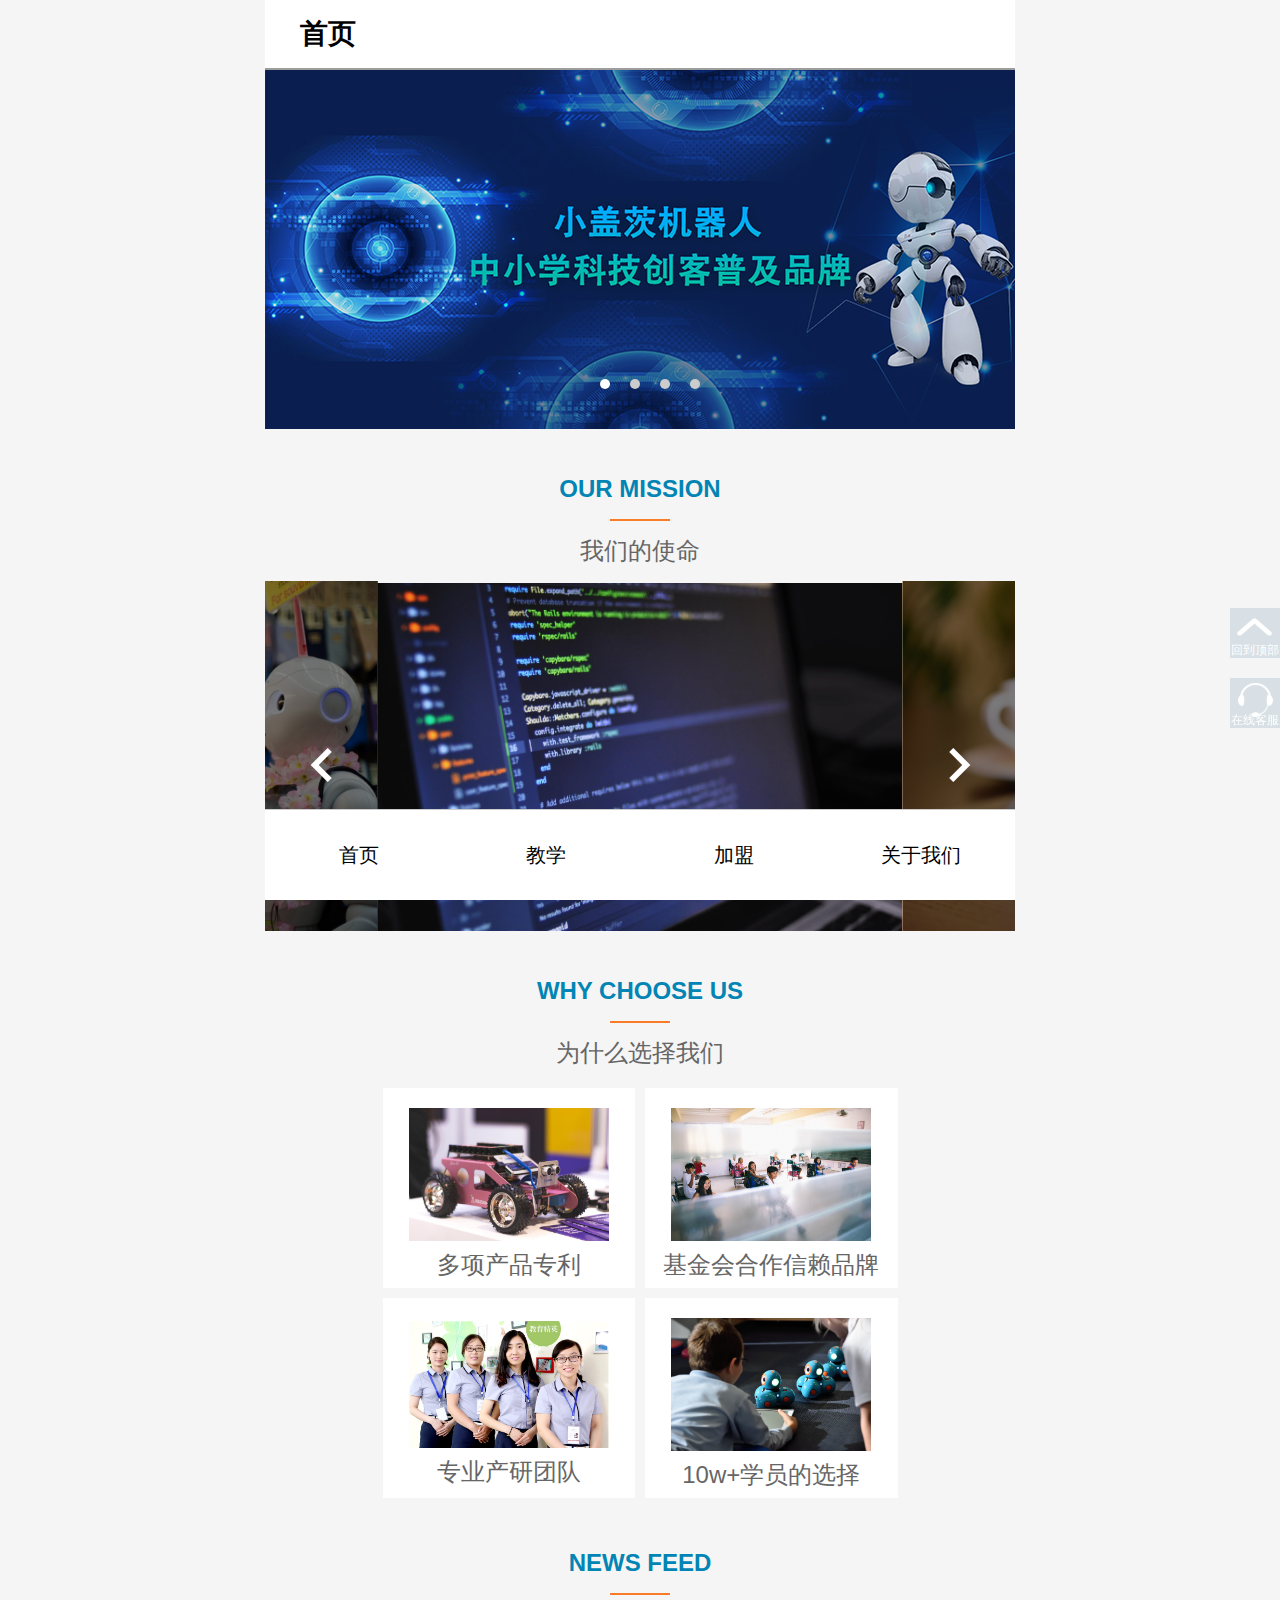
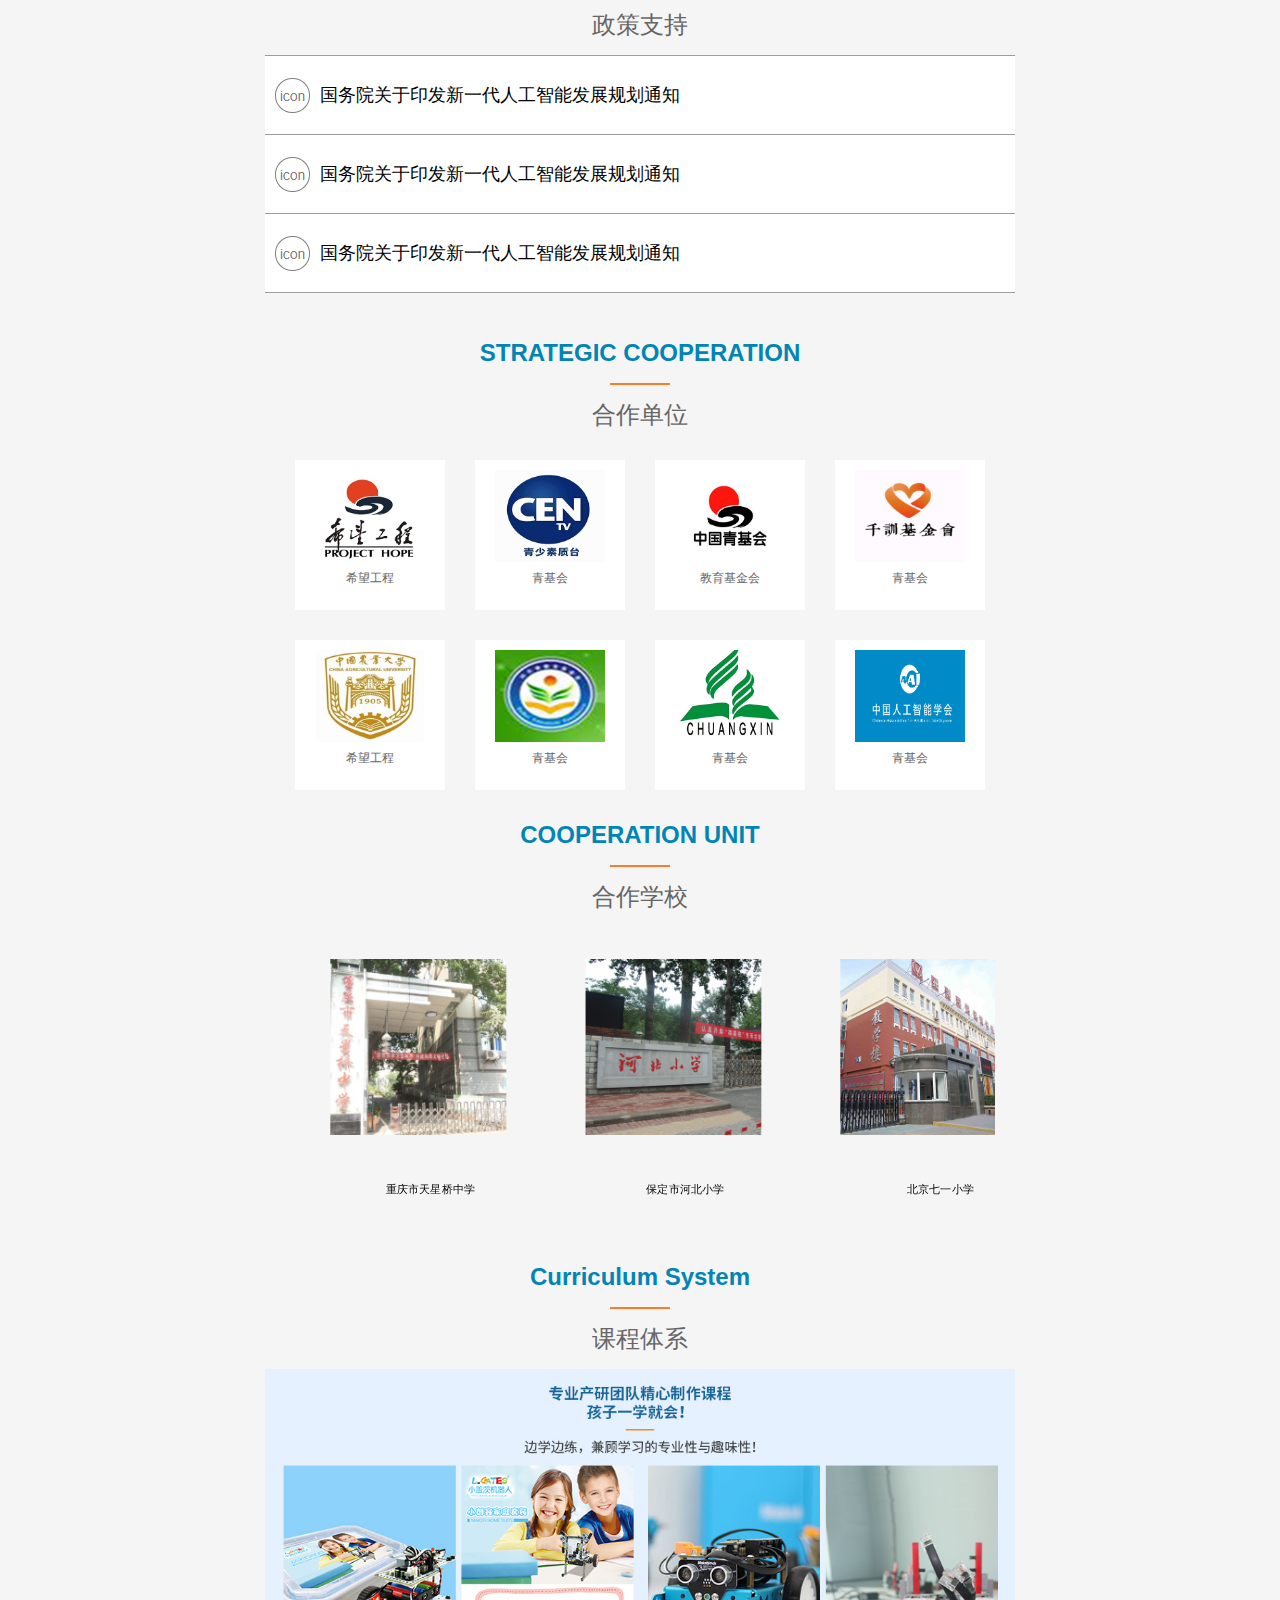
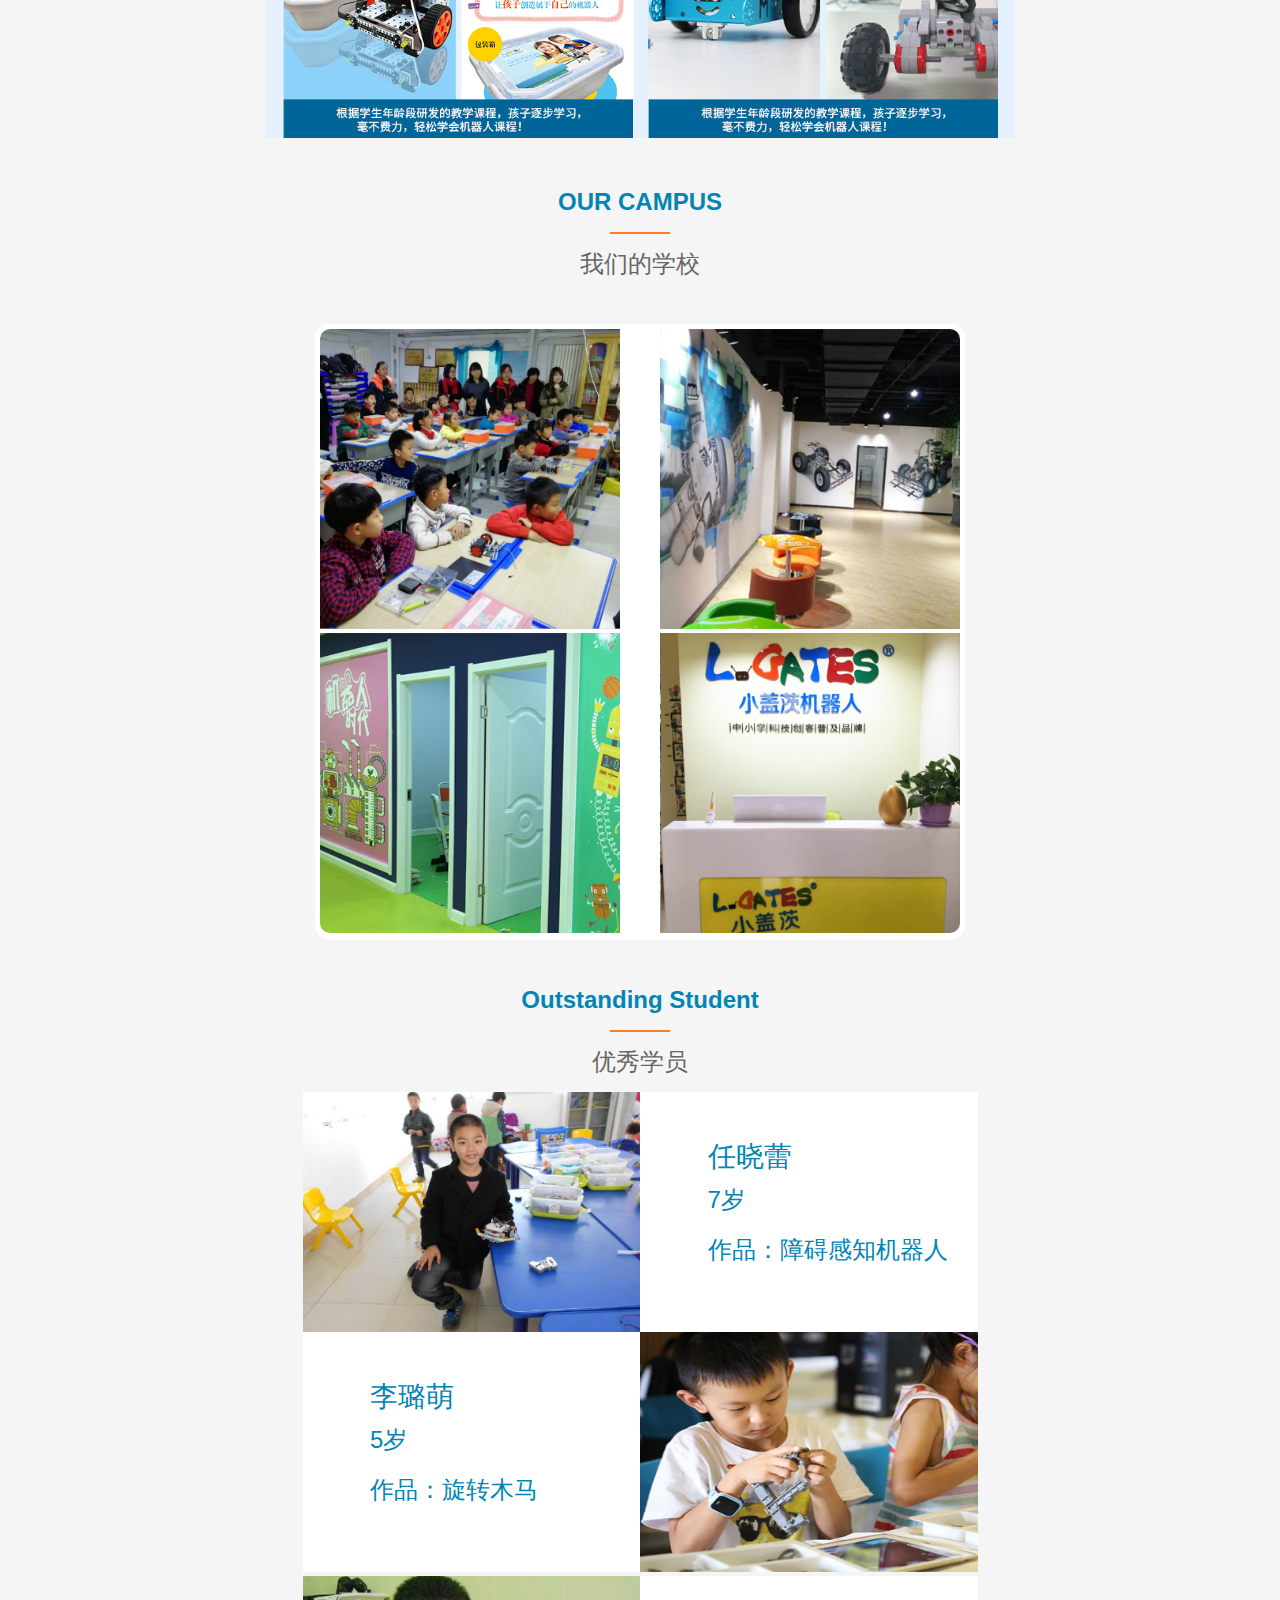
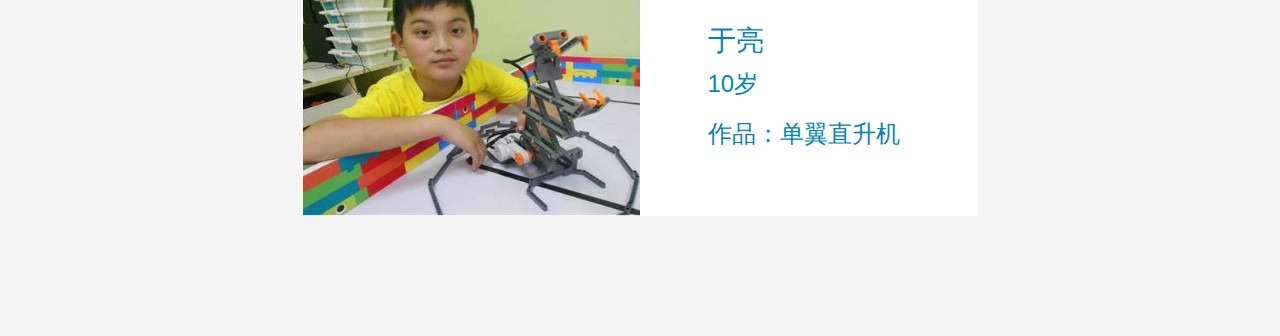
<file: xiaogaici/index.html>
<!DOCTYPE html>
<html lang="en">

<head>
  <meta charset="UTF-8">
  <meta name="viewport" content="width=device-width, initial-scale=1.0">
  <meta http-equiv="X-UA-Compatible" content="ie=edge">
  <meta name="viewport" content="width=device-width,initial-scale=1,minimum-scale=1,maximum-scale=1,user-scalable=no" />
  <title>小盖茨-首页</title>
  <link rel="stylesheet" href="./css/normalize.css">
  <link rel="stylesheet" href="./css/index.css">
  <link rel="stylesheet" href="./swiper/css/swiper.min.css">
  <link rel="stylesheet" href="./css/lun.css">
  <link href="https://fonts.googleapis.com/icon?family=Material+Icons" rel="stylesheet">
  <link rel="stylesheet" type="text/css" href="./dist/partialviewslider.css">
  <script src="./js/flexible.js"></script>
  <script src="./jquery.min.js"></script>



</head>

<body>
  <div class="tab">
    <div class="tab_con">
      <!-- 首页 -->
      <div class="item" style="display: block;">
        <header>
          <div class="search"><b>首页</b></div>
        </header>

        <div class="banner">
          <div id='inner'>
            <ul>
              <li>
                <img src="./imgs/shouye/00 banner图/banner1.jpg" alt="">
              </li>
              <li>
                <img src="./imgs/shouye/00 banner图/banner2.jpg" alt="">
              </li>
              <li>
                <img src="./imgs/shouye/00 banner图/banner1.jpg" alt="">
              </li>
              <li>
                <img src="./imgs/shouye/00 banner图/banner2.jpg" alt="">
              </li>
            </ul>
            <div class="list">
              <i class="current"></i>
              <i></i>
              <i></i>
              <i></i>
            </div>
            <div class="arrow">
              <span class="arrow-left"></span>
              <span class="arrow-right"></span>
            </div>
          </div>
        </div>
        <script src="./js/lun.js"></script>

        <div class="title tttt">
          <h2>OUR MISSION</h2>
          <div class="line"></div>
          <p>我们的使命</p>
        </div>

      </div>

      <div class="banner11">
        <div class="container">
          <ul id="partial-view">
            <li>
              <img src="./imgs/shouye/01我们的使命/人工智能教育.jpeg" />
            </li>
            <li>
              <img src="./imgs/shouye/01我们的使命/科技创客.jpeg" />
            </li>
            <li>
              <img src="./imgs/shouye/01我们的使命/让中国的孩子都有属于自己创造的机器人.jpg" />
            </li>
          </ul>

        </div>
        <script src="./js/jquery-1.11.0.min.js" type="text/javascript"></script>
        <script src="./dist/partialviewslider.min.js"></script>

        <script>
          $(document).ready(function () {
            var partialView = $('#partial-view').partialViewSlider();

            $('#prev').on('click', function () {
              partialView.prev();
            });
            $('#next').on('click', function () {
              partialView.next();
            });
            $('#play').on('click', function () {
              partialView.play();
            });
            $('#pause').on('click', function () {
              partialView.pause();
            });
          });
        </script>
      </div>

      <div class="title tttt">
        <h2>WHY CHOOSE US</h2>
        <div class="line"></div>
        <p>为什么选择我们</p>
      </div>

      <nav>
        <a href="./xiangqing.html">
          <img src="./imgs/shouye/02为什么选择我们/01专利产品.jpg" alt="">
          <span>多项产品专利</span>
        </a>
        <a href="#">
          <img src="./imgs/shouye/02为什么选择我们/03等级考试.jpg" alt="">
          <span>基金会合作信赖品牌</span>
        </a>
        <a href="#">
          <img src="./imgs/shouye/02为什么选择我们/04师资.jpg" alt="">
          <span>专业产研团队</span>
        </a>
        <a href="#">
          <img src="./imgs/shouye/02为什么选择我们/05学员.jpg" alt="">
          <span>10w+学员的选择</span>
        </a>
      </nav>

      <div class="title tttt">
        <h2>NEWS FEED</h2>
        <div class="line"></div>
        <p>政策支持</p>
      </div>

      <div class="lis">
        <div class="search tt">国务院关于印发新一代人工智能发展规划通知</div>
        <div class="search">国务院关于印发新一代人工智能发展规划通知</div>
        <div class="search">国务院关于印发新一代人工智能发展规划通知</div>
      </div>

      <div class="title tttt">
        <h2>STRATEGIC COOPERATION</h2>
        <div class="line"></div>
        <p>合作单位</p>
      </div>

      <div class="nav1">
        <a href="#">
          <img src="./imgs/shouye/03战略合作伙伴/希望工程.jpg" alt="">
          <span>希望工程</span>
        </a>
        <a href="#">
          <img src="./imgs/shouye/03战略合作伙伴/全国青少年素质教育协会.jpg" alt="">
          <span>青基会</span>
        </a>
        <a href="#">
          <img src="./imgs/shouye/03战略合作伙伴/中国青少年发展基金会.jpg" alt="">
          <span>教育基金会</span>
        </a>
        <a href="#">
          <img src="./imgs/shouye/03战略合作伙伴/千训基金会.jpg" alt="">
          <span>青基会</span>
        </a>
        <a href="#">
          <img src="./imgs/shouye/03战略合作伙伴/中国农业大学.jpg" alt="">
          <span>希望工程</span>
        </a>
        <a href="#">
          <img src="./imgs/shouye/03战略合作伙伴/河北省教育基金会.jpg" alt="">
          <span>青基会</span>
        </a>
        <a href="#">
          <img src="./imgs/shouye/03战略合作伙伴/陶行知教育基金会.jpg" alt="">
          <span>青基会</span>
        </a>
        <a href="#">
          <img src="./imgs/shouye/03战略合作伙伴/中国人工智能学会.jpg" alt="">
          <span>青基会</span>
        </a>
      </div>

      <div class="title">
        <h2>COOPERATION UNIT</h2>
        <div class="line"></div>
        <p>合作学校</p>
      </div>

      <div class="swiper-container">
        <div class="swiper-wrapper">
          <div class="swiper-slide">
            <img src="./imgs/shouye/04合作学校/保定市河北小学.jpg" alt="">
            <p>保定市河北小学</p>
          </div>
          <div class="swiper-slide">
            <img src="./imgs/shouye/04合作学校/北京七一小学.jpg" alt="">
            <p>北京七一小学</p>
          </div>
          <div class="swiper-slide">
            <img src="./imgs/shouye/04合作学校/北京八种百万庄校区.jpg" alt="">
            <p>北京八种百万庄校区</p>
          </div>
          <div class="swiper-slide">
            <img src="./imgs/shouye/04合作学校/北京市延庆区第一小学.jpg" alt="">
            <p>北京市延庆区第一小学</p>
          </div>
          <div class="swiper-slide">
            <img src="./imgs/shouye/04合作学校/北京市朝阳区第二实验小学.jpg" alt="">
            <p>北京市朝阳区第二实验小学</p>
          </div>
          <div class="swiper-slide">
            <img src="./imgs/shouye/04合作学校/北京市第三十五中学.jpg" alt="">
            <p>北京市第三十五中学</p>
          </div>
          <div class="swiper-slide">
            <img src="./imgs/shouye/04合作学校/北京市简述大学附属小学.jpg" alt="">
            <p>北京市简述大学附属小学</p>
          </div>
          <div class="swiper-slide">
            <img src="./imgs/shouye/04合作学校/北京市西城区皇城根小学.jpg" alt="">
            <p>北京市西城区皇城根小学</p>
          </div>
          <div class="swiper-slide">
            <img src="./imgs/shouye/04合作学校/北京石景山北大附属小学.jpg" alt="">
            <p>北京石景山北大附属小学</p>
          </div>
          <div class="swiper-slide">
            <img src="./imgs/shouye/04合作学校/北京育才小学.jpg" alt="">
            <p>北京育才小学</p>
          </div>
          <div class="swiper-slide">
            <img src="./imgs/shouye/04合作学校/合肥市竹溪小学.jpg" alt="">
            <p>合肥市竹溪小学</p>
          </div>
          <div class="swiper-slide">
            <img src="./imgs/shouye/04合作学校/吉林省延吉市第四中学.jpg" alt="">
            <p>吉林省延吉市第四中学</p>
          </div>
          <div class="swiper-slide">
            <img src="./imgs/shouye/04合作学校/树人实验小学.jpg" alt="">
            <p>树人实验小学</p>
          </div>
          <div class="swiper-slide">
            <img src="./imgs/shouye/04合作学校/河北保定示范附属学校.jpg" alt="">
            <p>河北保定示范附属学校</p>
          </div>
          <div class="swiper-slide">
            <img src="./imgs/shouye/04合作学校/邢台经济开发区思源实验学校.jpg" alt="">
            <p>邢台经济开发区思源实验学校</p>
          </div>
          <div class="swiper-slide">
            <img src="./imgs/shouye/04合作学校/邯郸市邯山实验小学.jpg" alt="">
            <p>邯郸市邯山实验小学</p>
          </div>
          <div class="swiper-slide">
            <img src="./imgs/shouye/04合作学校/重庆市天星桥中学.jpg" alt="">
            <p>重庆市天星桥中学</p>
          </div>

        </div>
      </div>
      <script src="./swiper/swiper.js"></script>
      <script src="./swiper/js/swiper.min.js"></script>
      <script>
        var swiper = new Swiper('.swiper-container', {
          slidesPerView: 3,
          spaceBetween: 30,
          centeredSlides: true,
          loop: true,
          pagination: {
            el: '.swiper-pagination',
            clickable: true,
          },
        });
      </script>

      <div class="title">
        <h2>Curriculum System</h2>
        <div class="line"></div>
        <p>课程体系</p>
      </div>

      <div class="banner3">
        <img src="./imgs/shouye/05课程体系/05课程体系.jpg" alt="">
      </div>

      <div class="title tttt">
        <h2>OUR CAMPUS</h2>
        <div class="line"></div>
        <p>我们的学校</p>
      </div>

      <div id="slider-1" class="window-slider" style="margin-top:30px;">
        <div class="tl-window">
          <img src="./imgs/shouye/06加盟店/唐山丰润加盟店.jpg">
          <img src="./imgs/shouye/06加盟店/唐山丰润加盟店.jpg">
        </div>

        <div class="tr-window">
          <img src="./imgs/shouye/06加盟店/天山西湖店.jpg">
          <img src="./imgs/shouye/06加盟店/天山西湖店.jpg">
        </div>

        <div class="bl-window">
          
          <img src="./imgs/shouye/06加盟店/秦皇岛四季城店.jpg">
          <img src="./imgs/shouye/06加盟店/秦皇岛四季城店.jpg">
        </div>

        <div class="br-window">
          
          <img src="./imgs/shouye/06加盟店/衡水金域蓝湾店.jpg">
          <img src="./imgs/shouye/06加盟店/衡水金域蓝湾店.jpg">
        </div>
        <script src="./js/window.slider.js"></script>
        <script type="text/javascript">
          $(document).ready(function () {
            $('#slider-1').windowSlider();
          }); 
        </script>
      </div>

      <div class="title tttt">
        <h2>Outstanding Student</h2>
        <div class="line"></div>
        <p>优秀学员</p>
      </div>



      <div class="youxiu">
        <div class="zzz">
          <img src="./imgs/shouye/07优秀学员/01.png" alt="">
          <dl>
            <dt>任晓蕾</dt>
            <dd>7岁</dd>
            <span>作品：障碍感知机器人</span>
          </dl>
        </div>
        <div class="zzzz">

          <dl>
            <dt>李璐萌</dt>
            <dd>5岁</dd>
            <span>作品：旋转木马</span>
          </dl>
          <img src="./imgs/shouye/07优秀学员/02.jpg" alt="">
        </div>
        <div class="zzz z">
          <img src="./imgs/shouye/07优秀学员/03.png" alt="">
          <dl>
            <dt>于亮</dt>
            <dd>10岁</dd>
            <span>作品：单翼直升机</span>
          </dl>
        </div>

      </div>

      <script type="text/javascript" src="./swiper/js/scrolltopcontrol.js"></script>
      <div id="share" style=" background: #f0f0f0;">
        <a id="totop" title="返回顶部" href="javascript:window.scrollTo(0,0)"><span
            style="font-size: 12px;color: #fff;padding-top: 36px;display: block;">回到顶部</span></a>
        <a href="" target="_blank" class="sina"><span
            style="font-size: 12px;color: #fff;padding-top: 36px;display: block;">在线客服</span></a>
      </div>

    </div>
  </div>
  <div class="tab_list">
    <ul>
      <li><a href="index.html">首页</a></li>
      <li><a href="jiaoxue.html">教学</a></li>
      <li><a href="jiameng.html">加盟</a></li>
      <li><a href="guanyu.html">关于我们</a></li>
    </ul>
  </div>
  </div>
  <script>
    $('.tab_list li').click(function () {
      $(this).addClass('current').siblings().removeClass('current');
      var index = $(this).index();
      $('.item').eq(index).show().siblings().hide();
    })
  </script>
</body>

</html>
</file>
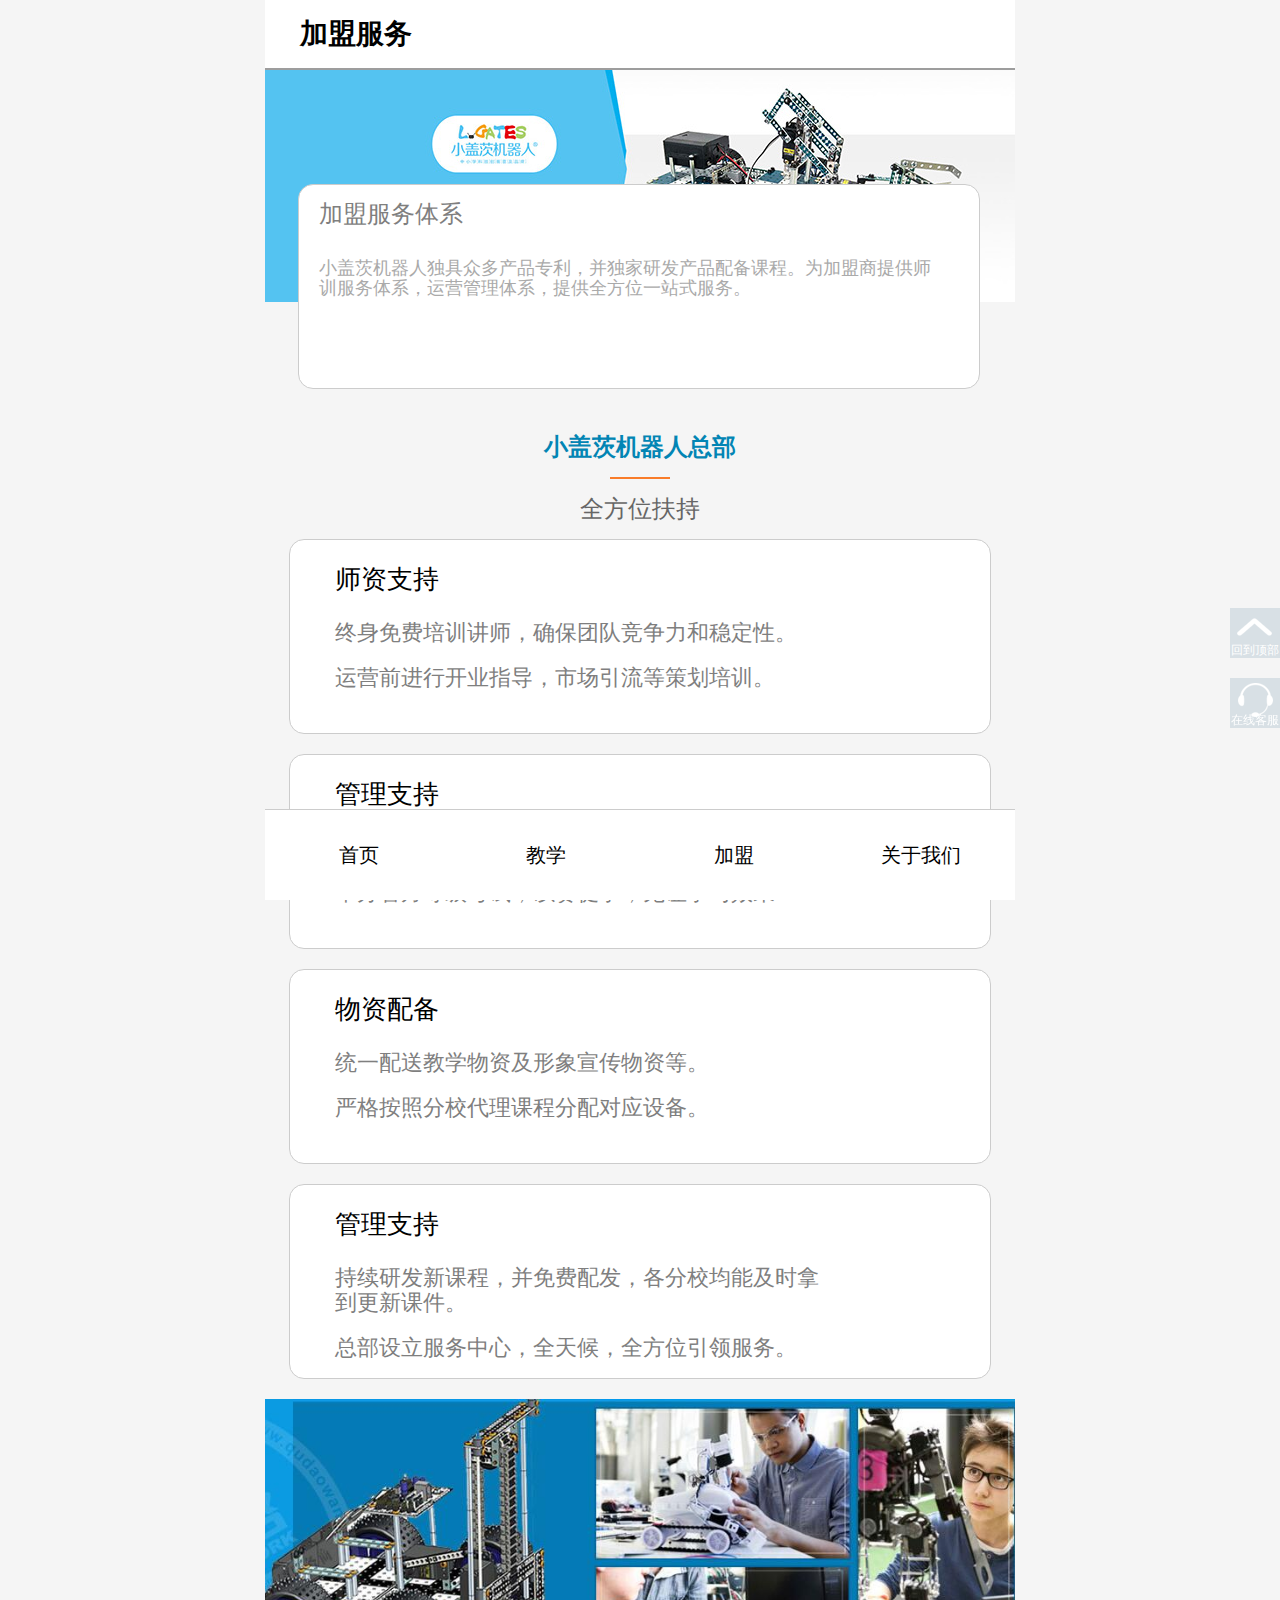
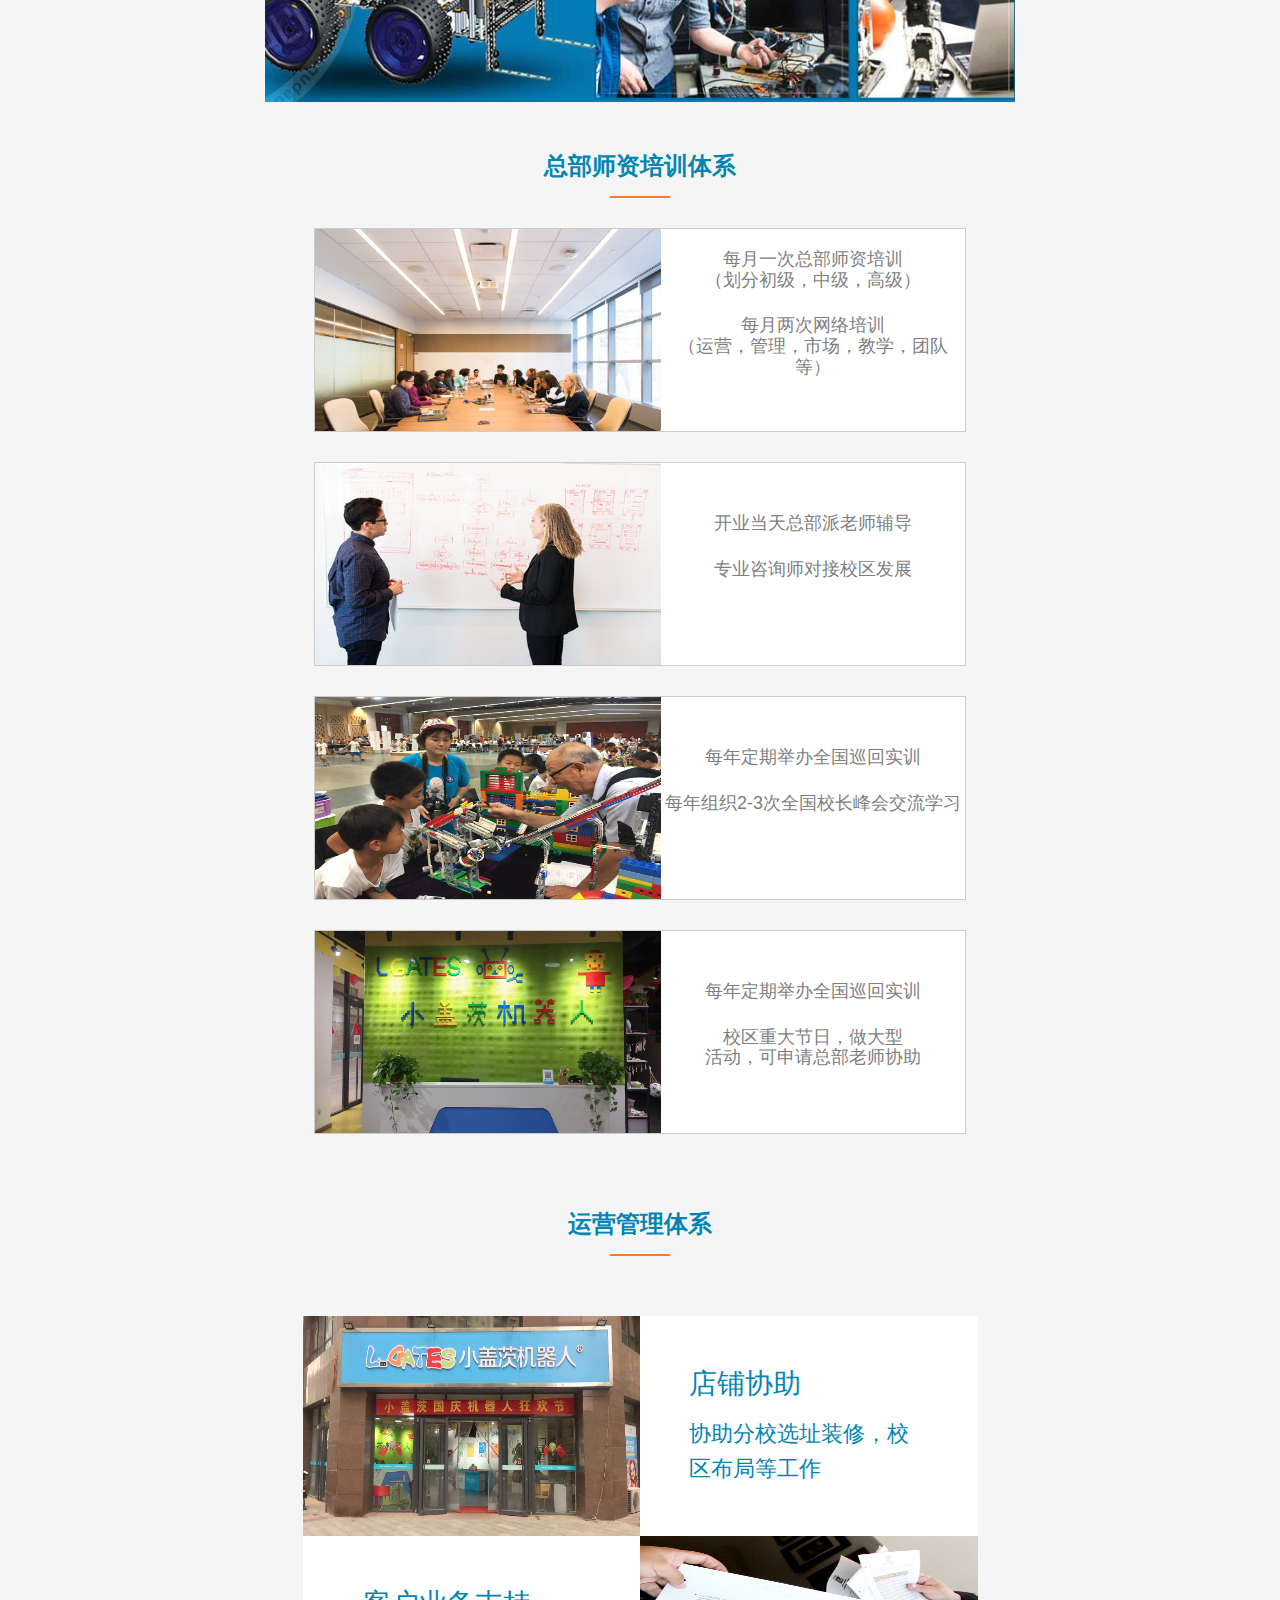
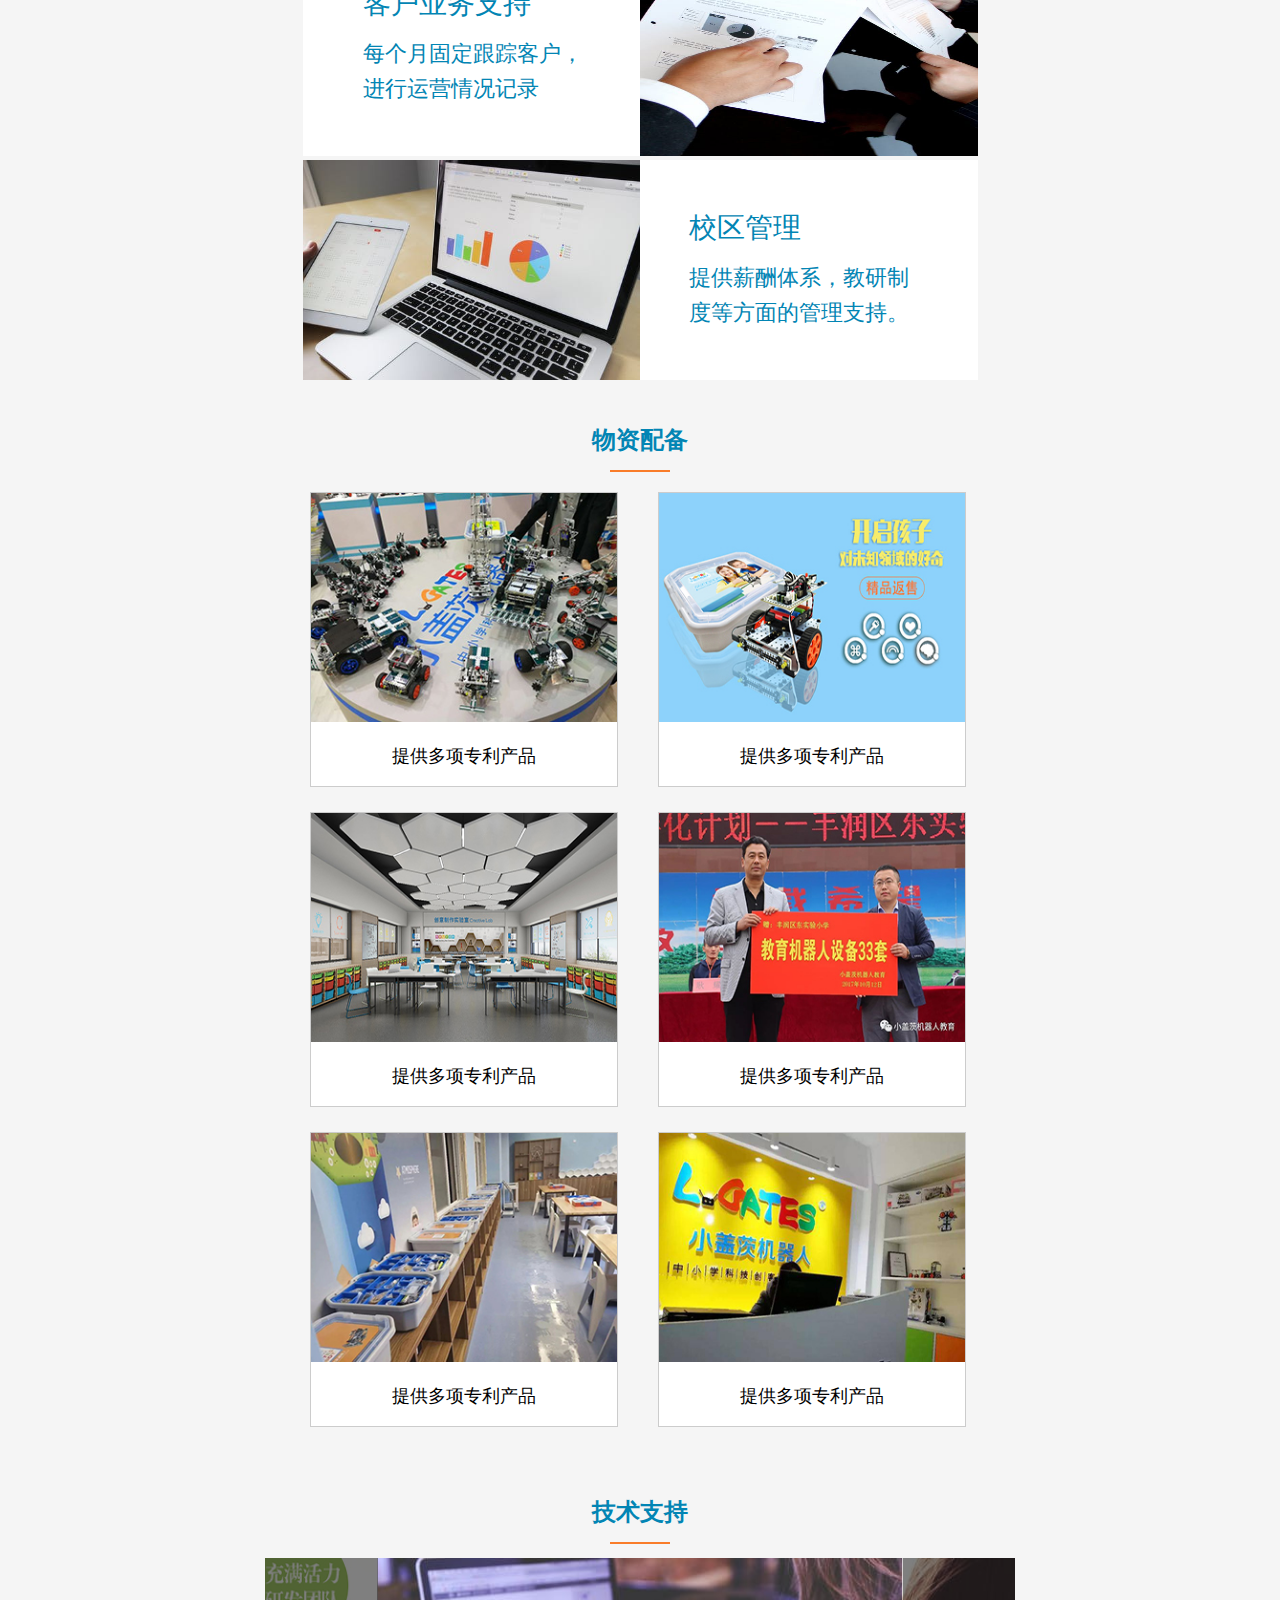
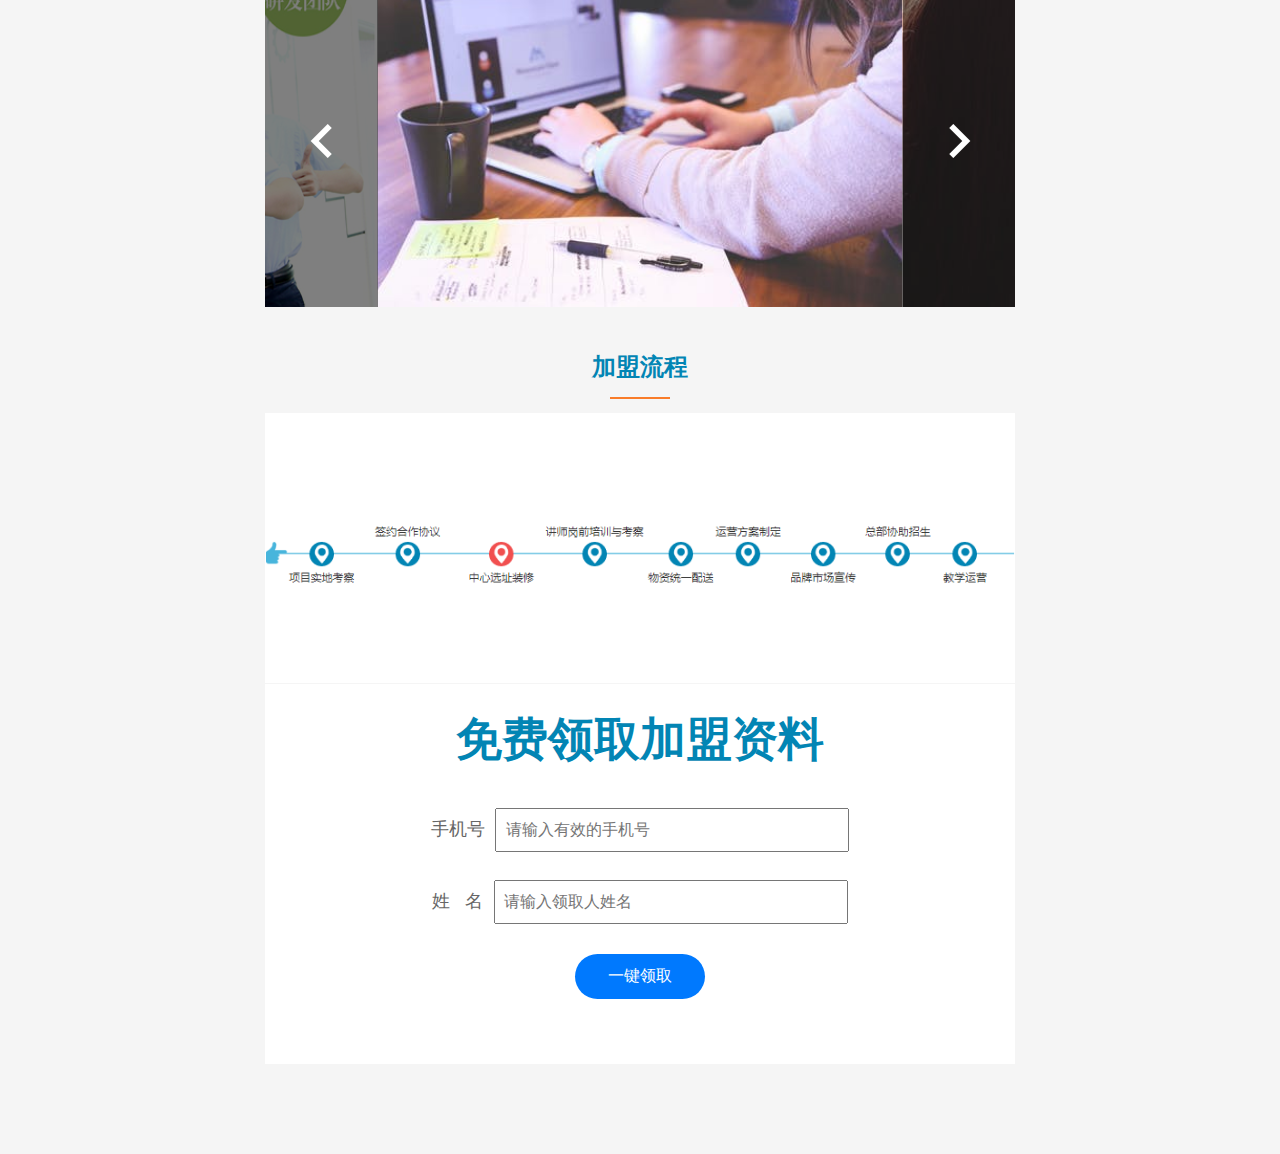
<file: xiaogaici/jiameng.html>
<!DOCTYPE html>
<html lang="en">

<head>
  <meta charset="UTF-8">
  <meta name="viewport" content="width=device-width, initial-scale=1.0">
  <meta http-equiv="X-UA-Compatible" content="ie=edge">
  <meta name="viewport" content="width=device-width,initial-scale=1,minimum-scale=1,maximum-scale=1,user-scalable=no" />
  <title>小盖茨-加盟</title>
  <link rel="stylesheet" href="./css/normalize.css">
  <link rel="stylesheet" href="./css/jiameng.css">
  <link rel="stylesheet" href="./swiper/css/swiper.min.css">
  <link href="https://fonts.googleapis.com/icon?family=Material+Icons" rel="stylesheet">
  <link rel="stylesheet" type="text/css" href="./dist/partialviewslider.css">

  <script src="./js/flexible.js"></script>
  <script src="./jquery.min.js"></script>

</head>

<body>
  <div class="tab">
    <div class="tab_con">
      <div class="item" style="display: block;">
        <header>
          <div class="search"><b>加盟服务</b></div>
        </header>

        <!-- banner图 -->
        <div class="banner">
          <img src="./imgs/03加盟/1.头部图片/01头部图片.jpg" alt="">
        </div>
        <!-- banner图 -->

        <!-- banner上文本 -->
        <div class="tuwen">
          <dl>
            <dt>加盟服务体系</dt>
            <dd>
              小盖茨机器人独具众多产品专利，并独家研发产品配备课程。为加盟商提供师训服务体系，运营管理体系，提供全方位一站式服务。</dd>
          </dl>
        </div>
        <!-- banner上文本 -->

        <!-- 标题文本 -->
        <div class="title">
          <h2>小盖茨机器人总部</h2>
          <div class="line"></div>
          <p>全方位扶持</p>
        </div>
        <!-- 标题文本 -->


        <!-- 总部 -->
        <div class="xgczb">
          <div class="wenzikuai">
            <dl>
              <dt>师资支持</dt>
              <dd>
                终身免费培训讲师，确保团队竞争力和稳定性。
              </dd>
              <dd>
                运营前进行开业指导，市场引流等策划培训。
              </dd>
            </dl>
          </div>
          <div class="wenzikuai">
            <dl>
              <dt>管理支持</dt>
              <dd>
                校长管理层可以加入儒布特商学院进修。
              </dd>
              <dd>
                举办管方等级考试，以赛促学，见证学习效果
              </dd>
            </dl>
          </div>
          <div class="wenzikuai">
            <dl>
              <dt>物资配备</dt>
              <dd>
                统一配送教学物资及形象宣传物资等。
              </dd>
              <dd>
                严格按照分校代理课程分配对应设备。
              </dd>
            </dl>
          </div>
          <div class="wenzikuai">
            <dl>
              <dt>管理支持</dt>
              <dd>
                持续研发新课程，并免费配发，各分校均能及时拿<br>到更新课件。
              </dd>
              <dd>
                总部设立服务中心，全天候，全方位引领服务。
              </dd>
            </dl>
          </div>
        </div>
        <!-- 总部 -->

        <div class="banner2">
          <img src="./imgs/03加盟/2.加盟通栏图片/2.加盟通栏图片.jpg" alt="">
        </div>

        <!-- 标题文本 -->
        <div class="title tttt">
          <h2>总部师资培训体系</h2>
          <div class="line"></div>
          <p></p>
        </div>
        <!-- 标题文本 -->

        <!-- 师资体系 -->
        <div class="jianjie">
          <div class="t_lr">
            <div class="t_l">
              <img src="./imgs/03加盟/3.总部师资培训体系/3总部培训体系01.jpeg" alt="">
            </div>
            <div class="t_r">
              <dl>
                <dd>每月一次总部师资培训
                  <br>（划分初级，中级，高级）</dd>

                <dd>每月两次网络培训
                  <br>（运营，管理，市场，教学，团队等）</dd>
              </dl>
            </div>
          </div>
          <div class="t_lr">
            <div class="t_l">
              <img src="./imgs/03加盟/3.总部师资培训体系/3.总部师资培训体系02.jpeg" alt="">
            </div>
            <div class="t_r">
              <dl>
                <dd class="dd1">开业当天总部派老师辅导</dd>
                <dd>专业咨询师对接校区发展</dd>
              </dl>
            </div>
          </div>
          <div class="t_lr">
            <div class="t_l">
              <img src="./imgs/03加盟/3.总部师资培训体系/3.总部师资培训体系03.jpg" alt="">
            </div>
            <div class="t_r">
              <dl>
                <!-- <dt><b>幼教启蒙</b></dt> -->
                <dd class="dd1">每年定期举办全国巡回实训</dd>
                <dd>每年组织2-3次全国校长峰会交流学习</dd>
              </dl>
            </div>
          </div>
          <div class="t_lr">
            <div class="t_l">
              <img src="./imgs/03加盟/3.总部师资培训体系/3.总部师资培训体系04.jpg" alt="">
            </div>
            <div class="t_r">
              <dl>
                <!-- <dt><b>幼教启蒙</b></dt> -->
                <dd class="dd1">每年定期举办全国巡回实训</dd>
                <dd>校区重大节日，做大型<br>活动，可申请总部老师协助</dd>
              </dl>
            </div>
          </div>
        </div>
      </div>
      <!-- 师资体系 -->

      <!-- 标题文本 -->
      <div class="title tttt">
        <h2>运营管理体系</h2>
        <div class="line"></div>
        <br>
        <p></p>
      </div>
      <!-- 标题文本 -->

      <!-- 运营体系 -->
      <div class="youxiu">
        <div class="zzz">
          <img src="./imgs/03加盟/4.运营管理体系/4.运营管理体系01.jpg" alt="">
          <dl>
            <dt>店铺协助</dt>
            <dd>协助分校选址装修，校<br>区布局等工作</dd>
          </dl>
        </div>
        <div class="zzzz">
          <dl>
            <dt>客户业务支持</dt>
            <dd>每个月固定跟踪客户，进行运营情况记录
            </dd>
          </dl>
          <img src="./imgs/03加盟/4.运营管理体系/4.运营管理体系02.jpeg" alt="">
        </div>
        <div class="zzz">
          <img src="./imgs/03加盟/4.运营管理体系/4.运营管理体系03.jpeg" alt="">
          <dl>
            <dt>校区管理</dt>
            <dd>提供薪酬体系，教研制度等方面的管理支持。</dd>
          </dl>
        </div>
      </div>
      <!-- 运营体系 -->

      <!-- 标题文本 -->
      <div class="title tttt">
        <h2>物资配备</h2>
        <div class="line"></div>
        <p></p>
      </div>
      <!-- 标题文本 -->


      <!-- 物资配备 -->
      <div class="wzpb">
        <div class="kuai_1">
          <ul>
            <li>
              <img src="./imgs/03加盟/5.物资配备/5.物资配备01.jpg" alt="">
              <p>提供多项专利产品</p>
            </li>
            <li>
              <img src="./imgs/03加盟/5.物资配备/5.物资配备02.jpg" alt="">
              <p>提供多项专利产品</p>
            </li>
          </ul>

        </div>
        <div class="kuai_1">
          <ul>
            <li>
              <img src="./imgs/03加盟/5.物资配备/5.物资配备03.jpeg" alt="">
              <p>提供多项专利产品</p>
            </li>
            <li>
              <img src="./imgs/03加盟/5.物资配备/5.物资配备04.jpeg" alt="">
              <p>提供多项专利产品</p>
            </li>
          </ul>

        </div>
        <div class="kuai_1">
          <ul>
            <li>
              <img src="./imgs/03加盟/5.物资配备/5.物资配备05.jpg" alt="">
              <p>提供多项专利产品</p>
            </li>
            <li>
              <img src="./imgs/03加盟/5.物资配备/5.物资配备06.jpeg" alt="">
              <p>提供多项专利产品</p>
            </li>
          </ul>

        </div>
      </div>
      <!-- 物资配备 -->


      <!-- 标题文本 -->
      <div class="title tttt">
        <h2>技术支持</h2>
        <div class="line"></div>
        <p></p>
      </div>
      <!-- 标题文本 -->
      <br>
      <!-- 技术支持 -->
      <div class="banner11">
        <div class="container">
          <ul id="partial-view">
            <li>
              <img src="./imgs/03加盟/6.技术支持/6.技术支持01.jpg" />
            </li>
            <li>
              <img src="./imgs/03加盟/6.技术支持/6.技术支持02.jpeg" />
            </li>
            <li>
              <img src="./imgs/03加盟/6.技术支持/6.技术支持03.jpg" />
            </li>
          </ul>

        </div>
        <script src="./js/jquery-1.11.0.min.js" type="text/javascript"></script>
        <script src="./dist/partialviewslider.min.js"></script>

        <script>
          $(document).ready(function () {
            var partialView = $('#partial-view').partialViewSlider();

            $('#prev').on('click', function () {
              partialView.prev();
            });
            $('#next').on('click', function () {
              partialView.next();
            });
            $('#play').on('click', function () {
              partialView.play();
            });
            $('#pause').on('click', function () {
              partialView.pause();
            });
          });
        </script>
      </div>
      <!-- 技术支持 -->

      <!-- 标题文本 -->
      <div class="title tttt">
        <h2>加盟流程</h2>
        <div class="line"></div>
        <p></p>
      </div>
      <!-- 标题文本 -->
<br>
      <!-- 加盟流程 -->

      <div class="jmlc">
        <img src="./imgs/Snipaste_2019-12-23_10-42-44.png" alt="">
      </div>


      <!-- 加盟流程 -->


      <!-- 加盟资料 -->
      <div class="shitk">
        <div class="top_st">
          <H3>免费领取加盟资料</H3>
        </div>
        <div class="center_st">
          <form action="" method="">
            <div class="shiting_box1">
              <span>手机号&nbsp;</sapn>
                <input type="text" placeholder="&nbsp; 请输入有效的手机号">
                <br>
                <span>姓 &nbsp; 名&nbsp;</span>
                <input type="text" placeholder="&nbsp; 请输入领取人姓名">
            </div>
            <div class="shiting_box2">
              <input type="submit" value="一键领取">
            </div>
          </form>
        </div>
      </div>
      <!-- 加盟资料 -->

      <script type="text/javascript" src="./swiper/js/scrolltopcontrol.js"></script>
      <div id="share" style=" background: #f0f0f0;">
        <a id="totop" title="返回顶部" href="javascript:window.scrollTo(0,0)"><span
            style="font-size: 12px;color: #fff;padding-top: 36px;display: block;">回到顶部</span></a>
        <a href="" target="_blank" class="sina"><span
            style="font-size: 12px;color: #fff;padding-top: 36px;display: block;">在线客服</span></a>
      </div>
    </div>


  </div>
  <div class="tab_list">
    <ul>
      <li><a href="index.html">首页</a></li>
      <li><a href="jiaoxue.html">教学</a></li>
      <li><a href="jiameng.html">加盟</a></li>
      <li><a href="guanyu.html">关于我们</a></li>
    </ul>
  </div>
  </div>
  <script>
    $('.tab_list li').click(function () {
      $(this).addClass('current').siblings().removeClass('current');
      var index = $(this).index();
      $('.item').eq(index).show().siblings().hide();
    })
  </script>
</body>

</html>
</file>
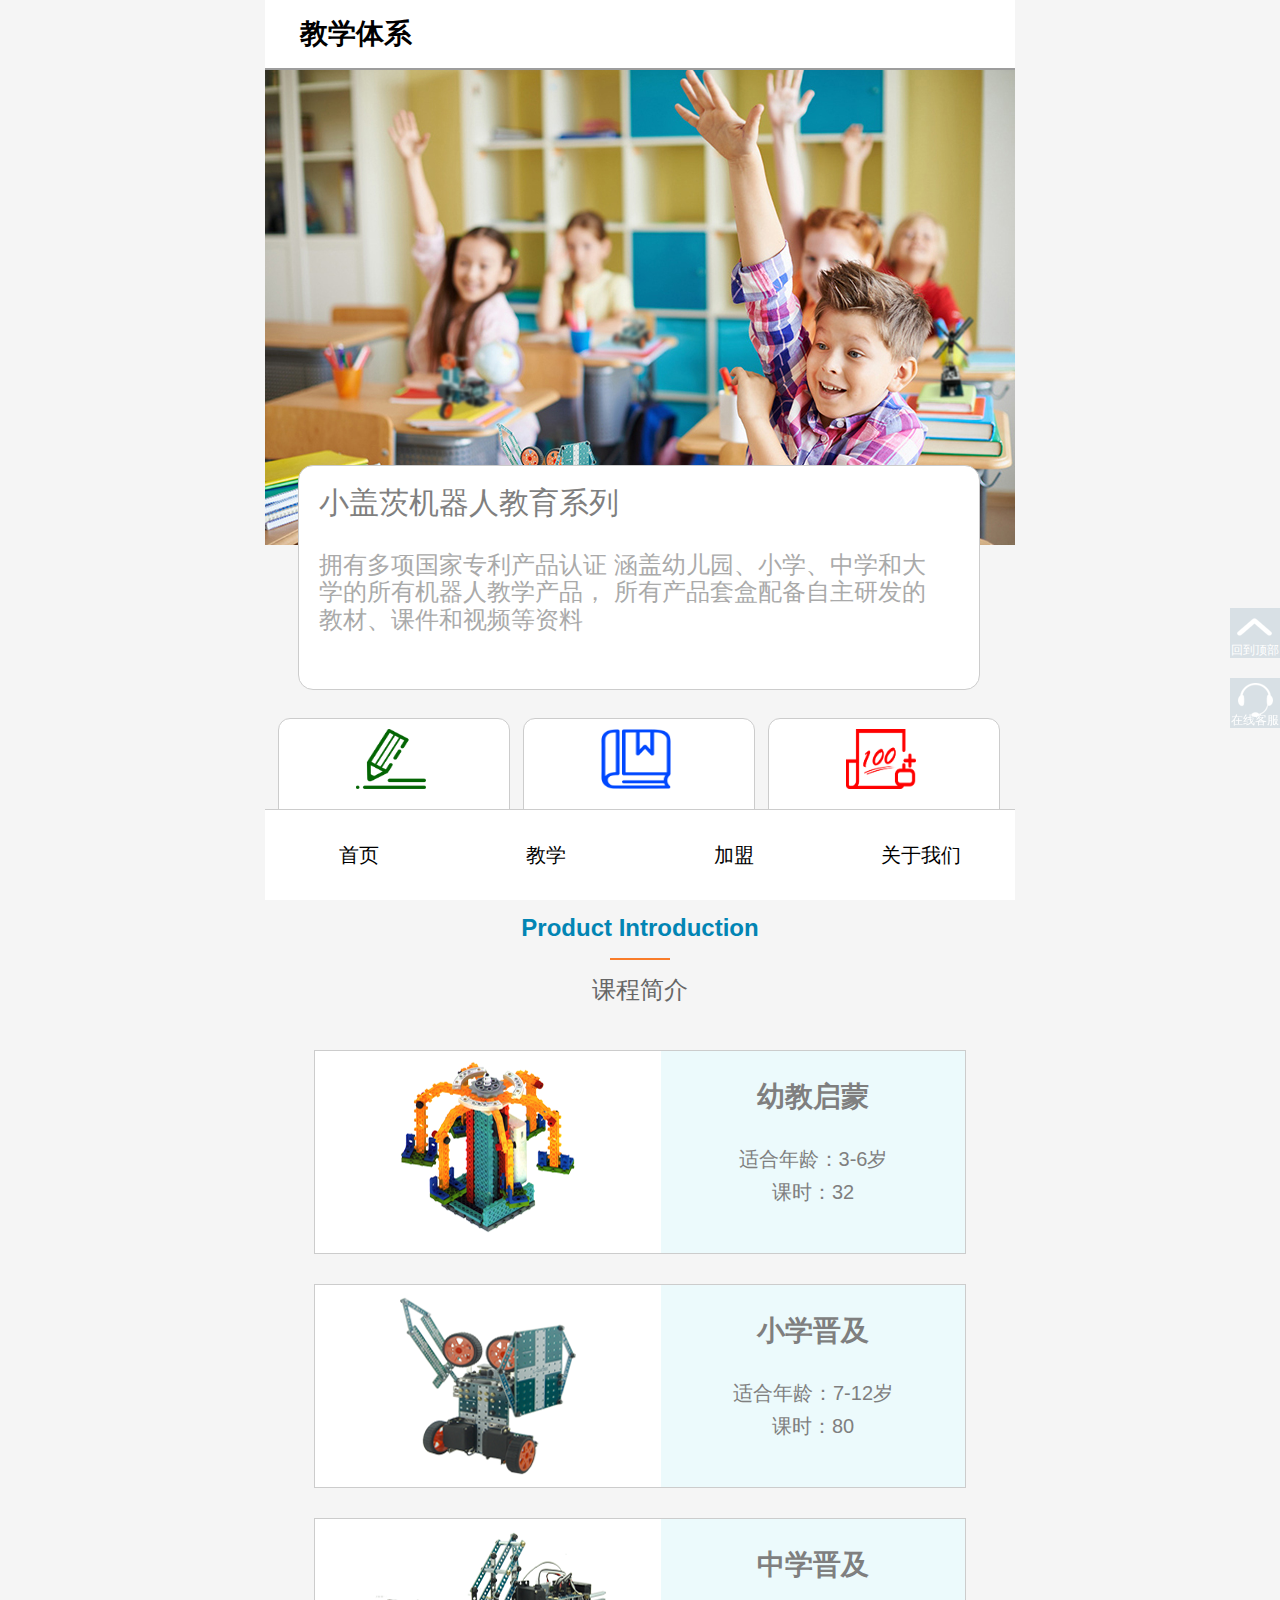
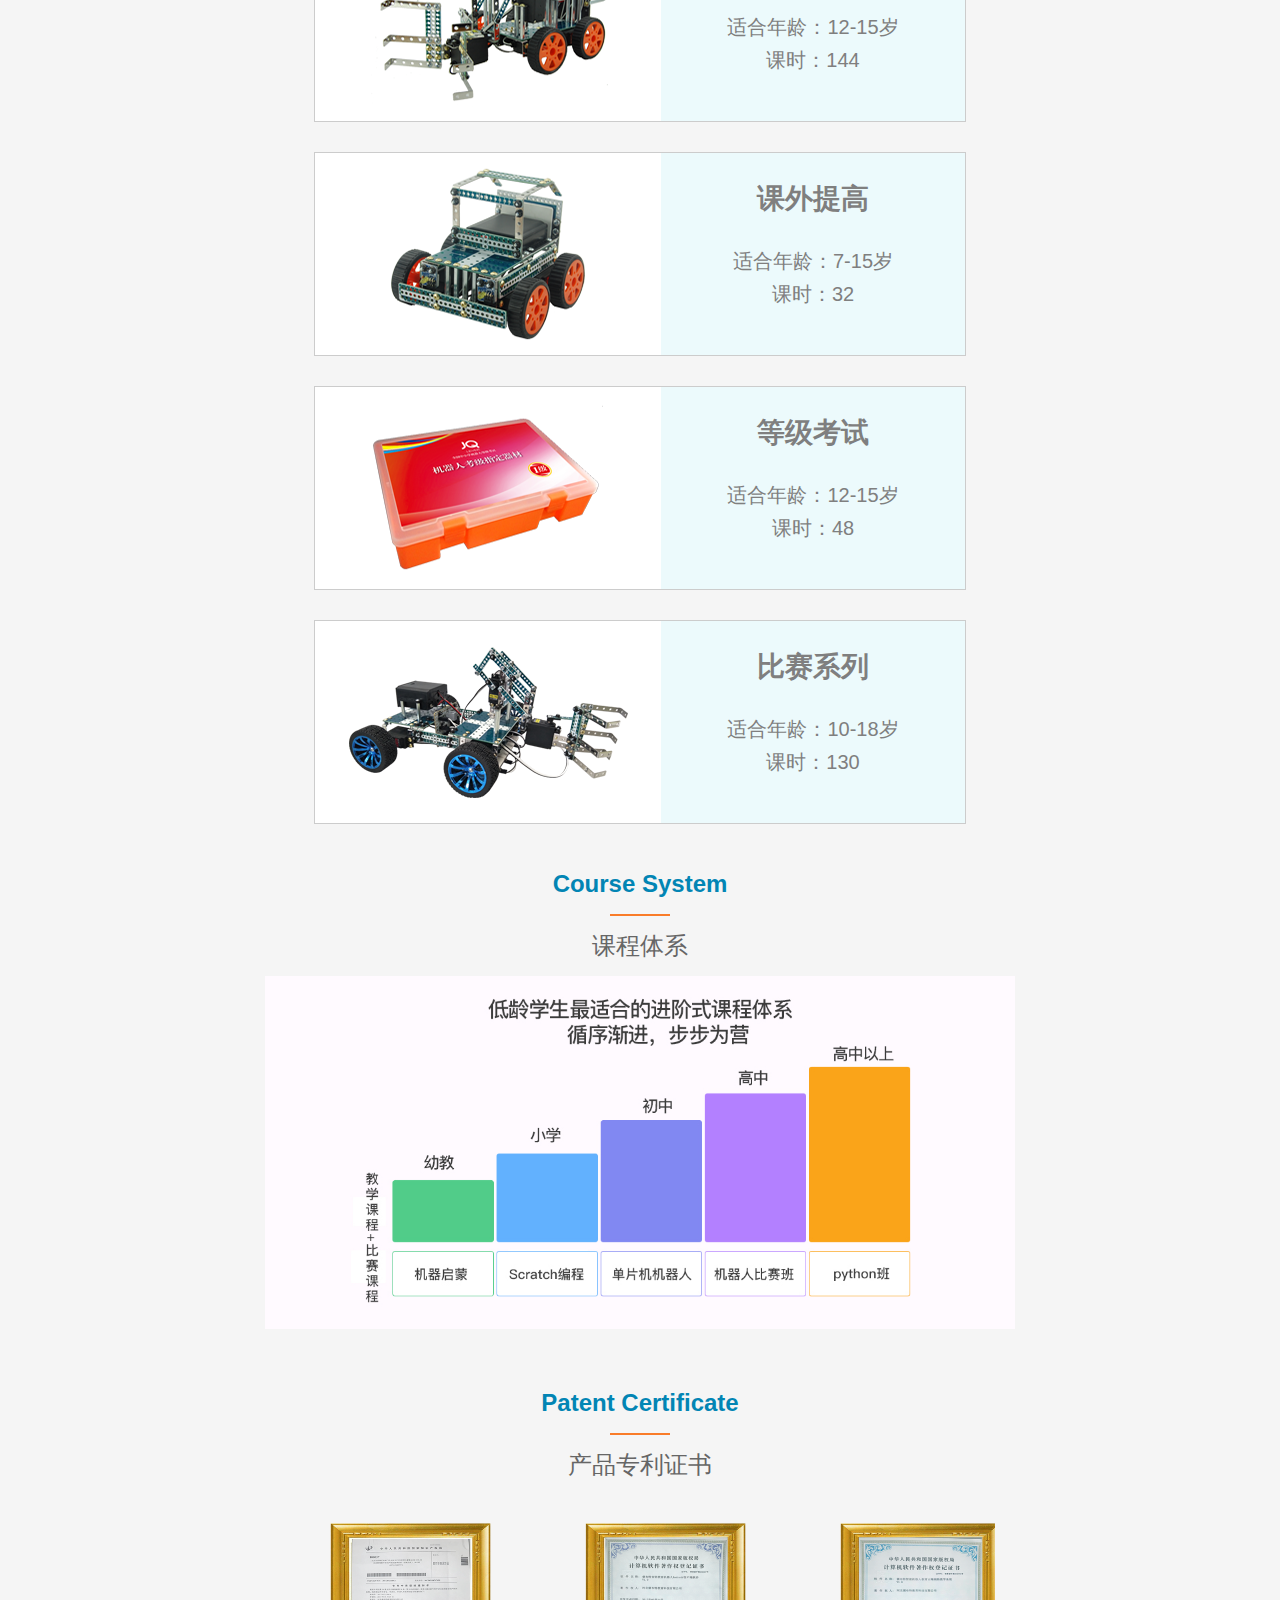
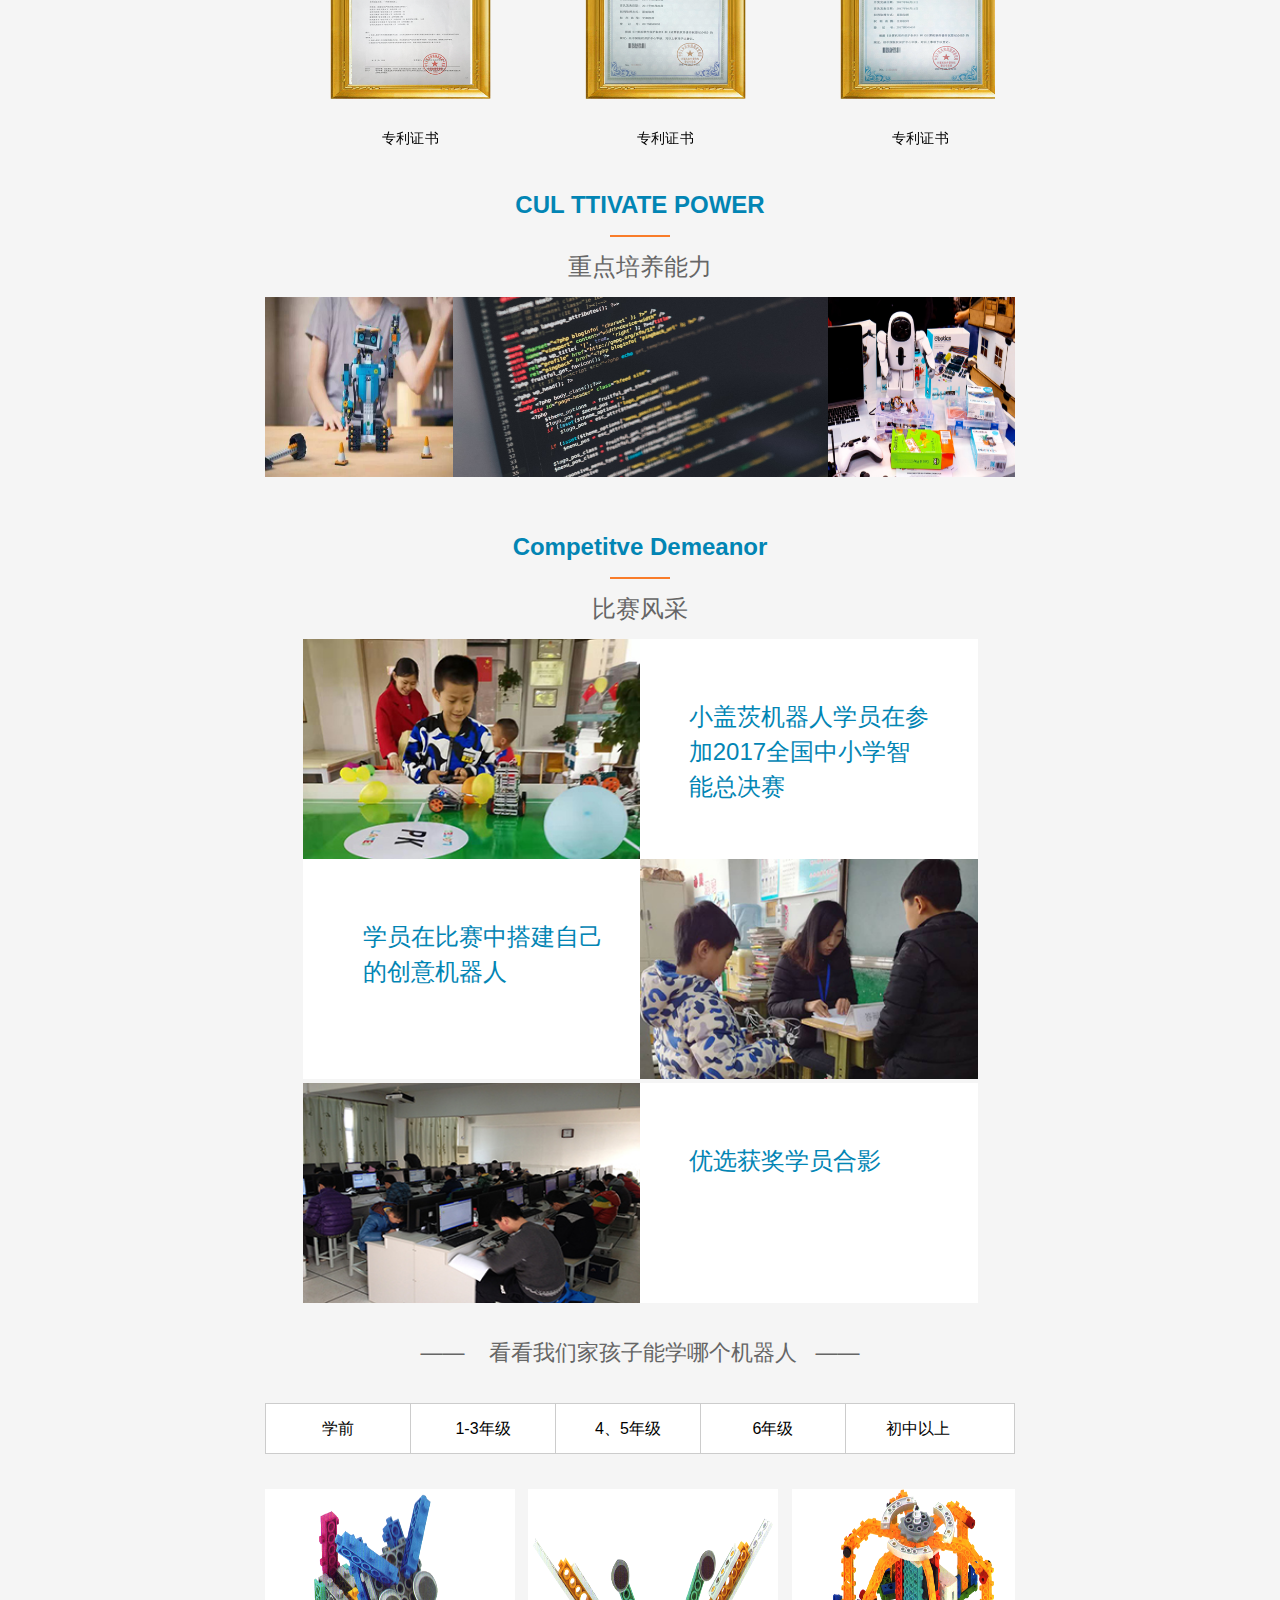
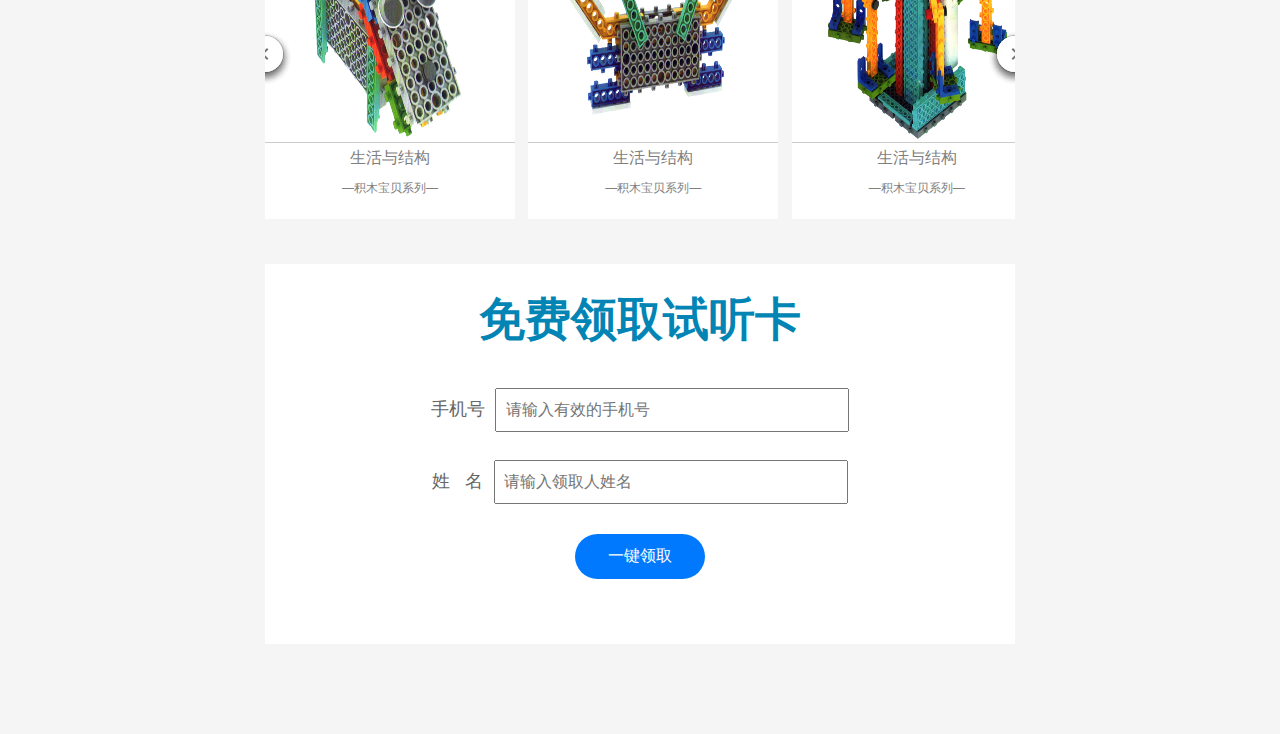
<file: xiaogaici/jiaoxue.html>
<!DOCTYPE html>
<html lang="en">

<head>
    <meta charset="UTF-8">
    <meta name="viewport" content="width=device-width, initial-scale=1.0">
    <meta http-equiv="X-UA-Compatible" content="ie=edge">
    <meta name="viewport"
        content="width=device-width,initial-scale=1,minimum-scale=1,maximum-scale=1,user-scalable=no" />
    <title>小盖茨-教学</title>
    <link rel="stylesheet" href="./css/normalize.css">
    <link rel="stylesheet" href="./css/jiaoxue.css">
    <link rel="stylesheet" href="./swiper/css/swiper.min.css">
    <script src="./js/flexible.js"></script>
    <link rel="stylesheet" href="./css/jquery.gScrollingCarousel.css">
    <script src="jquery.min.js"></script>
</head>

<body>
    <div class="tab">
        <div class="tab_con">
            <!-- 教学 -->
            <div class="item" style="display: block;">

                <!-- 头部 -->
                <header>
                    <div class="search"><b>教学体系</b></div>
                </header>
                <!-- 头部 -->

                <!-- banner图 -->
                <div class="banner">
                    <img src="./imgs/02教学/01头部图片/01头部图片.jpg" alt="">
                </div>
                <!-- banner图 -->

                <!-- banner上文本 -->
                <div class="tuwen">
                    <dl>
                        <dt>小盖茨机器人教育系列</dt>
                        <dd>拥有多项国家专利产品认证
                            涵盖幼儿园、小学、中学和大学的所有机器人教学产品，
                            所有产品套盒配备自主研发的教材、课件和视频等资料</dd>
                    </dl>
                </div>
                <!-- banner上文本 -->

                <!-- 文本 -->
                <div class="tuwen3">
                    <div class="tuwen1">
                        <div class="tuwen2">
                            <img src="./imgs/02教学/ICON（参考）/lx.png" alt="">
                            <span>边学边练</span>
                        </div>
                        <div class="tuwen2">
                            <img src="./imgs/02教学/ICON（参考）/kc.png" alt="">
                            <span>课程循序渐进</span>
                        </div>
                        <div class="tuwen2">
                            <img src="./imgs/02教学/ICON（参考）/ks.png" alt="">
                            <span>考试见证成果</span>
                        </div>
                    </div>
                </div>
                <!-- 文本 -->

                <!-- 标题文本 -->
                <div class="title">
                    <h2>Product Introduction</h2>
                    <div class="line"></div>
                    <p>课程简介</p>
                </div>
                <!-- 标题文本 -->

                <!-- 课程简介 -->
                <div class="jianjie">
                    <div class="t_lr">
                        <div class="t_l">
                            <img src="./imgs/02教学/02课程介绍/产品套装图片/24.png" alt="">
                        </div>
                        <div class="t_r">
                            <dl>
                                <dt><b>幼教启蒙</b></dt>
                                <dd>适合年龄：3-6岁</dd>
                                <dd>课时：32</dd>
                            </dl>
                        </div>
                    </div>
                    <div class="t_lr">
                        <div class="t_l">
                            <img src="./imgs/02教学/02课程介绍/产品套装图片/25.png" alt="">
                        </div>
                        <div class="t_r">
                            <dl>
                                <dt><b>小学晋及</b></dt>
                                <dd>适合年龄：7-12岁</dd>
                                <dd>课时：80</dd>
                            </dl>
                        </div>
                    </div>
                    <div class="t_lr">
                        <div class="t_l">
                            <img src="./imgs/02教学/02课程介绍/产品套装图片/26.png" alt="">
                        </div>
                        <div class="t_r">
                            <dl>
                                <dt><b>中学晋及</b></dt>
                                <dd>适合年龄：12-15岁</dd>
                                <dd>课时：144</dd>
                            </dl>
                        </div>
                    </div>
                    <div class="t_lr">
                        <div class="t_l">
                            <img src="./imgs/02教学/02课程介绍/产品套装图片/27.png" alt="">
                        </div>
                        <div class="t_r">
                            <dl>
                                <dt><b>课外提高</b></dt>
                                <dd>适合年龄：7-15岁</dd>
                                <dd>课时：32</dd>
                            </dl>
                        </div>
                    </div>
                    <div class="t_lr">
                        <div class="t_l">
                            <img src="./imgs/02教学/02课程介绍/产品套装图片/28.png" alt="">
                        </div>
                        <div class="t_r">
                            <dl>
                                <dt><b>等级考试</b></dt>
                                <dd>适合年龄：12-15岁</dd>
                                <dd>课时：48</dd>
                            </dl>
                        </div>
                    </div>

                    <div class="t_lr">
                        <div class="t_l">
                            <img src="./imgs/02教学/02课程介绍/产品套装图片/29.png" alt="">
                        </div>
                        <div class="t_r">
                            <dl>
                                <dt><b>比赛系列</b></dt>
                                <dd>适合年龄：10-18岁</dd>
                                <dd>课时：130</dd>
                            </dl>
                        </div>
                    </div>
                </div>
                <!-- 课程简介 -->

                <!-- 标题文本 -->
                <div class="title">
                    <h2>Course System</h2>
                    <div class="line"></div>
                    <p>课程体系</p>
                </div>
                <!-- 标题文本 -->

                <!-- 课程体系 -->
                <div class="banner1">
                    <img src="./imgs/02教学/03课程体系/03课程体系.jpg" alt="">
                </div>
                <!-- 课程体系 -->

                <!-- 标题文本 -->
                <div class="title tttt">
                    <h2>Patent Certificate</h2>
                    <div class="line"></div>
                    <p>产品专利证书</p>
                </div>
                <!-- 标题文本 -->

                <!-- 产品专利 -->
                <div class="swiper-container">
                    <div class="swiper-wrapper">
                        <div class="swiper-slide">
                            <img src="./imgs/02教学/04产品研发/1.png" alt="">
                            <p>专利证书</p>
                        </div>
                        <div class="swiper-slide">
                            <img src="./imgs/02教学/04产品研发/2.png" alt="">
                            <p>专利证书</p>
                        </div>
                        <div class="swiper-slide">
                            <img src="./imgs/02教学/04产品研发/3.png" alt="">
                            <p>专利证书</p>
                        </div>
                        <div class="swiper-slide">
                            <img src="./imgs/02教学/04产品研发/4.png" alt="">
                            <p>专利证书</p>
                        </div>

                    </div>
                </div>
                <script src="./swiper/swiper.js"></script>
                <script src="./swiper/js/swiper.min.js"></script>
                <script>
                    var swiper = new Swiper('.swiper-container', {
                        slidesPerView: 3,
                        spaceBetween: 30,
                        centeredSlides: true,
                        loop: true,
                        pagination: {
                            el: '.swiper-pagination',
                            clickable: true,
                        },
                    });
                </script>
                <!-- 产品专利 -->


                <!-- 标题文本 -->
                <div class="title">
                    <h2>CUL TTIVATE POWER</h2>
                    <div class="line"></div>
                    <p>重点培养能力</p>
                </div>
                <!-- 标题文本 -->

                <!-- 重点培养 -->
                <div class="zdpy">
                    <img src="./imgs/02教学/03重点培养能力/重点培养能力01.jpeg" alt="" class="tup1">
                    <img src="./imgs/02教学/03重点培养能力/重点培养能力02.jpg" alt="" class="tup2">
                    <img src="./imgs/02教学/03重点培养能力/重点培养能力03.jpg" alt="" class="tup3">
                </div>
                <!-- 重点培养 -->

                <!-- 标题文本 -->
                <div class="title tttt">
                    <h2>Competitve Demeanor</h2>
                    <div class="line"></div>
                    <p>比赛风采</p>
                </div>
                <!-- 标题文本 -->

                <!-- 比赛风采 -->
                <div class="youxiu">
                    <div class="zzz">
                        <img src="./imgs/02教学/05比赛风采/9f54e8c54f269f38ce7a493bd043a96.jpg" alt="">
                        <dl>
                            <dt>小盖茨机器人学员在参加2017全国中小学智能总决赛</dt>
                        </dl>
                    </div>
                    <div class="zzzz">
                        <dl>
                            <dt>学员在比赛中搭建自己的创意机器人</dt>
                        </dl>
                        <img src="./imgs/02教学/05比赛风采/答辩环节1.jpg" alt="">
                    </div>
                    <div class="zzz">
                        <img src="./imgs/02教学/05比赛风采/考试现场1.JPG" alt="">
                        <dl>
                            <dt>优选获奖学员合影</dt>
                        </dl>
                    </div>
                </div>
                <!-- 比赛风采 -->

                <!-- 导航 -->
                <div class="wenbent">
                    <p> —— &nbsp;&nbsp; 看看我们家孩子能学哪个机器人 &nbsp;&nbsp;—— </p>
                </div>

                <div class="daohang">
                    <div class="tab1">
                        <div class="tab_list1">
                            <ul>
                                <li>学前</li>
                                <li>1-3年级</li>
                                <li>4、5年级</li>
                                <li>6年级</li>
                                <li>初中以上</li>
                            </ul>
                        </div>
                        <div class="tab_con1">
                            <div class="item1" style="display: block;">
                                <div class="tulie1">
                                    <div class="container">
                                        <div class="g-scrolling-carousel">
                                            <div class="items">
                                                <a href="#">
                                                    <img src="./imgs/02教学/06选择机器人课程/幼教系列/01生活与结构.png" alt="">
                                                    <dl>
                                                        <dt>生活与结构</dt>
                                                        <dd>—积木宝贝系列—</dd>
                                                    </dl>
                                                </a>
                                                <a href="#">
                                                    <img src="./imgs/02教学/06选择机器人课程/幼教系列/02奇妙管道.png" alt="">
                                                    <dl>
                                                        <dt>生活与结构</dt>
                                                        <dd>—积木宝贝系列—</dd>
                                                    </dl>
                                                </a>
                                                <a href="#">
                                                    <img src="./imgs/02教学/06选择机器人课程/幼教系列/03科学工程.png" alt="">
                                                    <dl>
                                                        <dt>生活与结构</dt>
                                                        <dd>—积木宝贝系列—</dd>
                                                    </dl>
                                                </a>
                                            </div>
                                        </div>
                                    </div>

                                    <script src="./js/jquery-1.11.0.min.js" type="text/javascript"></script>
                                    <script src="./js/jquery.gScrollingCarousel.js"></script>
                                    <script>
                                        $(document).ready(function () {
                                            $(".g-scrolling-carousel .items").gScrollingCarousel();
                                        });
                                    </script>
                                </div>
                            </div>
                            <div class="item1">
                                <div class="tulie1">
                                    <div class="container">
                                        <div class="g-scrolling-carousel">
                                            <div class="items">
                                                <a href="#">
                                                    <img src="./imgs/02教学/06选择机器人课程/一-三年级/01小工程师.png" alt="">
                                                    <dl>
                                                        <dt>生活与结构</dt>
                                                        <dd>—积木宝贝系列—</dd>
                                                    </dl>
                                                </a>
                                                <a href="#">
                                                    <img src="./imgs/02教学/06选择机器人课程/一-三年级/02小程序员.png" alt="">
                                                    <dl>
                                                        <dt>生活与结构</dt>
                                                        <dd>—积木宝贝系列—</dd>
                                                    </dl>
                                                </a>
                                            </div>
                                        </div>
                                    </div>

                                    <script src="./js/jquery-1.11.0.min.js" type="text/javascript"></script>
                                    <script src="./js/jquery.gScrollingCarousel.js"></script>
                                    <script>
                                        $(document).ready(function () {
                                            $(".g-scrolling-carousel .items").gScrollingCarousel();
                                        });
                                    </script>
                                </div>

                            </div>
                            <div class="item1">
                                <div class="tulie1">
                                    <div class="container">
                                        <div class="g-scrolling-carousel">
                                            <div class="items">
                                                <a href="#">
                                                    <img src="./imgs/02教学/06选择机器人课程/四-五年级/中级.png" alt="">
                                                    <dl>
                                                        <dt>生活与结构</dt>
                                                        <dd>—积木宝贝系列—</dd>
                                                    </dl>
                                                </a>
                                                <a href="#">
                                                    <img src="./imgs/02教学/06选择机器人课程/四-五年级/基础.png" alt="">
                                                    <dl>
                                                        <dt>生活与结构</dt>
                                                        <dd>—积木宝贝系列—</dd>
                                                    </dl>
                                                </a>
                                                <a href="#">
                                                    <img src="./imgs/02教学/06选择机器人课程/四-五年级/高级.png" alt="">
                                                    <dl>
                                                        <dt>生活与结构</dt>
                                                        <dd>—积木宝贝系列—</dd>
                                                    </dl>
                                                </a>
                                            </div>
                                        </div>
                                    </div>

                                    <script src="./js/jquery-1.11.0.min.js" type="text/javascript"></script>
                                    <script src="./js/jquery.gScrollingCarousel.js"></script>
                                    <script>
                                        $(document).ready(function () {
                                            $(".g-scrolling-carousel .items").gScrollingCarousel();
                                        });
                                    </script>
                                </div>
                            </div>

                            <div class="item1">
                                <div class="tulie1">
                                    <div class="container">
                                        <div class="g-scrolling-carousel">
                                            <div class="items">
                                                <a href="#">
                                                    <img src="./imgs/02教学/06选择机器人课程/四-五年级/高级.png" alt="">
                                                    <dl>
                                                        <dt>生活与结构</dt>
                                                        <dd>—积木宝贝系列—</dd>
                                                    </dl>
                                                </a>
                                            </div>
                                        </div>
                                    </div>

                                    <script src="./js/jquery-1.11.0.min.js" type="text/javascript"></script>
                                    <script src="./js/jquery.gScrollingCarousel.js"></script>
                                    <script>
                                        $(document).ready(function () {
                                            $(".g-scrolling-carousel .items").gScrollingCarousel();
                                        });
                                    </script>
                                </div>
                            </div>

                            <div class="item1">
                                <div class="tulie1">
                                    <div class="container">
                                        <div class="g-scrolling-carousel">
                                            <div class="items">
                                                <a href="#">
                                                    <img src="./imgs/02教学/06选择机器人课程/初中及以上/小盖茨之星.png" alt="">
                                                    <dl>
                                                        <dt>生活与结构</dt>
                                                        <dd>—积木宝贝系列—</dd>
                                                    </dl>
                                                </a>
                                                <a href="#">
                                                    <img src="./imgs/02教学/06选择机器人课程/初中及以上/巡线小火车.png" alt="">
                                                    <dl>
                                                        <dt>生活与结构</dt>
                                                        <dd>—积木宝贝系列—</dd>
                                                    </dl>
                                                </a>
                                                <a href="#">
                                                    <img src="./imgs/02教学/06选择机器人课程/初中及以上/工程任务挑战赛.png" alt="">
                                                    <dl>
                                                        <dt>生活与结构</dt>
                                                        <dd>—积木宝贝系列—</dd>
                                                    </dl>
                                                </a>
                                                <a href="#">
                                                    <img src="./imgs/02教学/06选择机器人课程/初中及以上/智能机械臂.png" alt="">
                                                    <dl>
                                                        <dt>生活与结构</dt>
                                                        <dd>—积木宝贝系列—</dd>
                                                    </dl>
                                                </a>
                                                <a href="#">
                                                    <img src="./imgs/02教学/06选择机器人课程/初中及以上/物流机器人.png" alt="">
                                                    <dl>
                                                        <dt>生活与结构</dt>
                                                        <dd>—积木宝贝系列—</dd>
                                                    </dl>
                                                </a>
                                            </div>
                                        </div>
                                    </div>

                                    <script src="./js/jquery-1.11.0.min.js" type="text/javascript"></script>
                                    <script src="./js/jquery.gScrollingCarousel.js"></script>
                                    <script>
                                        $(document).ready(function () {
                                            $(".g-scrolling-carousel .items").gScrollingCarousel();
                                        });
                                    </script>
                                </div>
                            </div>


                        </div>
                    </div>
                    <script>
                        $('.tab_list1 li').click(function () {
                            $(this).addClass('current1').siblings().removeClass('current1');
                            var index = $(this).index();
                            $('.item1').eq(index).show().siblings().hide();
                        })
                    </script>
                </div>
                <!-- 导航 -->

                <!-- 试听领卡 -->
                <div class="shitk">
                    <div class="top_st">
                        <H3>免费领取试听卡</H3>
                    </div>
                    <div class="center_st">
                        <form action="" method="">
                            <div class="shiting_box1">
                                <span>手机号&nbsp;</sapn>
                                    <input type="text" placeholder="&nbsp; 请输入有效的手机号">
                                    <br>
                                    <span>姓 &nbsp; 名&nbsp;</span>
                                    <input type="text" placeholder="&nbsp; 请输入领取人姓名">
                            </div>
                            <div class="shiting_box2">
                                <input type="submit" value="一键领取">
                            </div>
                        </form>
                    </div>
                </div>
                <!-- 试听领卡 -->
                <script type="text/javascript" src="./swiper/js/scrolltopcontrol.js"></script>
                <div id="share" style=" background: #f0f0f0;">
                    <a id="totop" title="返回顶部" href="javascript:window.scrollTo(0,0)"><span
                            style="font-size: 12px;color: #fff;padding-top: 36px;display: block;">回到顶部</span></a>
                    <a href="" target="_blank" class="sina"><span
                            style="font-size: 12px;color: #fff;padding-top: 36px;display: block;">在线客服</span></a>
                </div>
            </div>
            <!-- 教学 -->
        </div>
        <div class="tab_list">
            <ul>
                <li><a href="index.html">首页</a></li>
                <li><a href="jiaoxue.html">教学</a></li>
                <li><a href="jiameng.html">加盟</a></li>
                <li><a href="guanyu.html">关于我们</a></li>
            </ul>
        </div>


    </div>
    <script>
        $('.tab_list li').click(function () {
            $(this).addClass('current').siblings().removeClass('current');
            var index = $(this).index();
            $('.item').eq(index).show().siblings().hide();
        })
    </script>
</body>

</html>
</file>
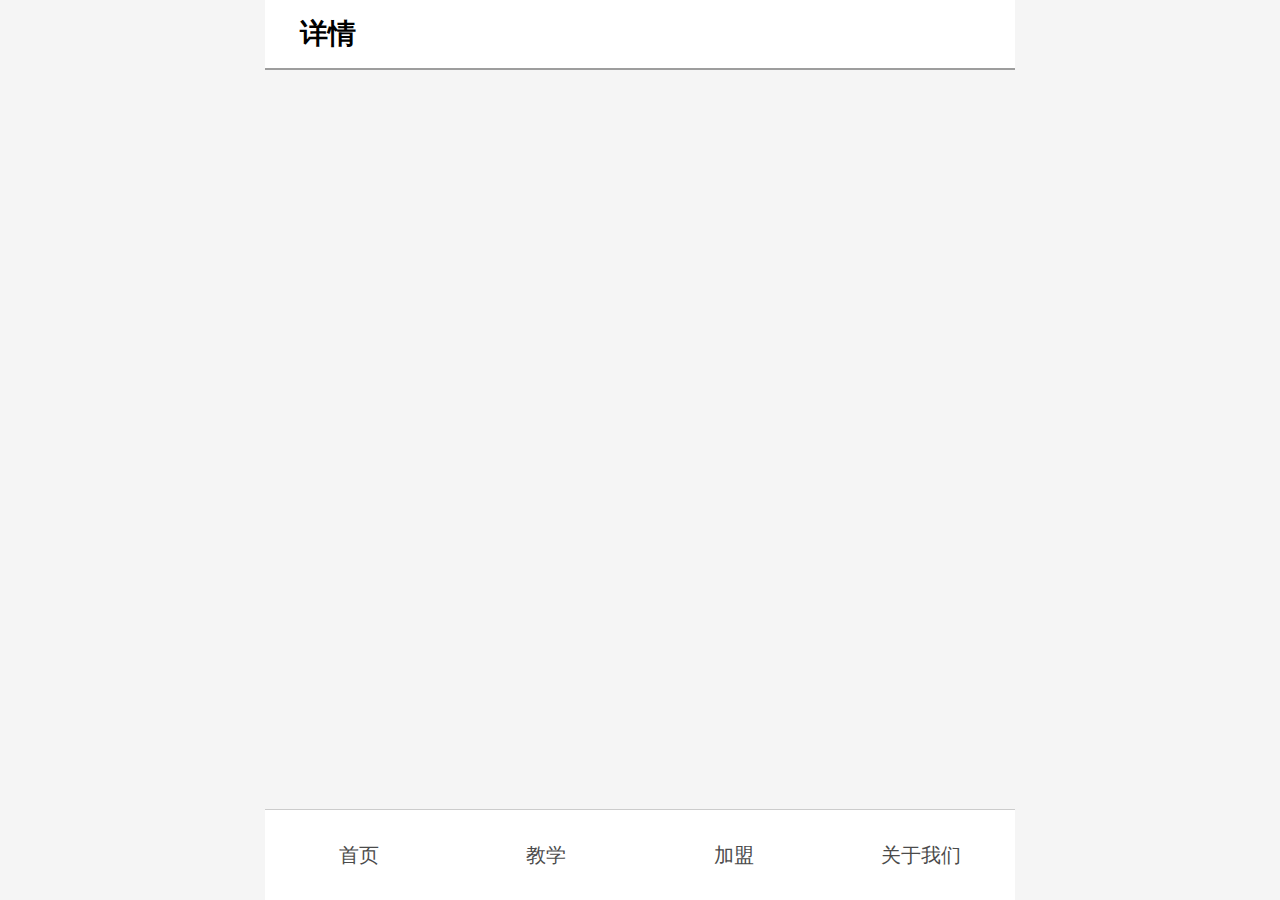
<file: xiaogaici/xiangqing.html>
<!DOCTYPE html>
<html lang="en">

<head>
    <meta charset="UTF-8">
    <meta name="viewport" content="width=device-width, initial-scale=1.0">
    <meta http-equiv="X-UA-Compatible" content="ie=edge">
    <title>小盖茨-详情</title>
    <link rel="stylesheet" href="./css/normalize.css">
    <link rel="stylesheet" href="./css/xiangqing.css">
    <script src="./js/flexible.js"></script>
    <script src="jquery.min.js"></script>
</head>

<body>
    <div class="tab">
        <div class="tab_con">
            <div class="item" style="display: block;">
                <header>
                    <div class="search"><b>详情</b></div>
                </header>

<br>
<br>
<br>
               123
                
            </div>

            <div class="tab_list">
                <ul>
                    <li><a href="./index.html">首页</a></li>
                    <li><a href="./jiaoxue.html">教学</a></li>
                    <li><a href="./jiameng.html">加盟</a></li>
                    <li><a href="./guanyu.html">关于我们</a></li>
                </ul>
            </div>
        </div>
        <script>
            $('.tab_list li').click(function () {
                $(this).addClass('current').siblings().removeClass('current');
                var index = $(this).index();
                $('.item').eq(index).show().siblings().hide();
            })
        </script>
</body>

</html>
</file>
<file: xiaogaici/css/index.css>
* {
  margin: 0;
  padding: 0;
}
a {
  color: #000;
}
@media screen and (min-width: 750px) {
  html {
    font-size: 75px !important;
  }
}
@media screen and (max-width: 320px) {
  html {
    font-size: 32px !important;
  }
}
body {
  width: 10rem;
  min-width: 320px;
  margin: 0 auto;
  font-size: 0.32rem;
  background-color: #f5f5f5;
}
a {
  text-decoration: none;
}
a:hover {
  text-decoration: none;
}
header {
  height: 0.90666667rem;
  display: flex;
  background-color: #ffffff;
  position: fixed;
  width: 10rem;
  min-width: 320px;
  z-index: 999;
  border-bottom: 0.02666667rem solid #9d9d9d;
}
header .search {
  flex: 1;
  background-color: #fff;
  line-height: 0.90666667rem;
  padding-left: 0.46666667rem;
  font-size: 0.37333333rem;
}
.banner {
  padding-top: 0.90666667rem;
}
.banner #inner {
  overflow: hidden;
  height: 4.81333333rem;
  position: relative;
}
.banner #inner ul {
  list-style: none;
  position: absolute;
  width: 800%;
  left: 0;
  transition: left 300ms linear;
}
.banner #inner ul li {
  float: left;
}
.banner #inner ul li img {
  width: 10rem;
  display: block;
}
.banner #inner .list {
  display: flex;
  position: absolute;
  left: 50%;
  margin-left: -0.66666667rem;
  bottom: 0.53333333rem;
}
.banner #inner i {
  width: 0.13333333rem;
  height: 0.13333333rem;
  border-radius: 10px;
  background-color: #cccccc;
  text-align: center;
  margin: 0 0.13333333rem;
  cursor: pointer;
}
.banner #inner .current {
  background-color: #fff;
  color: #fff;
}
.banner11 {
  width: 10rem;
}
.banner11 img {
  max-width: 100%;
}
.banner11 i.material-icons {
  font-size: 30%;
  margin-bottom: 1.6rem;
}
.banner11 .container {
  width: 100%;
  margin: 0 auto;
}
.tttt {
  padding-top: 0.4rem;
}
.ttttt {
  padding-bottom: 0.4rem;
}
.title {
  text-align: center;
  height: 100%;
  line-height: 0.8rem;
}
.title h2 {
  font-size: 0.32rem;
  font-weight: bold;
  color: #0285b4;
}
.title .line {
  margin: 0 auto;
  width: 0.8rem;
  height: 0.02666667rem;
  background: #f97c29;
}
.title p {
  color: #666666;
  font-size: 0.32rem;
  display: block;
}
.banner2 {
  display: block;
  display: flex;
  width: 100%;
}
.banner2 img {
  flex: auto;
  flex-direction: column;
  width: 60%;
  display: block;
}
nav {
  display: flex;
  flex-wrap: wrap;
  align-items: center;
  margin: 0 15%;
}
nav a {
  flex: 40%;
  height: 2.66666667rem;
  display: flex;
  flex-direction: column;
  justify-content: center;
  align-items: center;
  background-color: #fff;
  margin: 0.06666667rem 0.06666667rem;
}
nav a img {
  width: 2.66666667rem;
  margin: 0.13333333rem 0;
}
nav a span {
  color: #666;
  font-size: 0.32rem;
}
.lis {
  background-color: #ffffff;
}
.lis .tt {
  border-top: 0.01333333rem solid #9d9d9d;
}
.lis .search {
  background: url('../imgs/shouye/02为什么选择我们/Snipaste_2019-12-17_21-51-11.png') no-repeat 0.13333333rem;
  background-size: 0.46666667rem;
  background-color: #fff;
  line-height: 1.04rem;
  font-size: 0.24rem;
  border-bottom: 0.01333333rem solid #9d9d9d;
  padding-left: 0.73333333rem;
}
.nav1 {
  display: flex;
  flex-wrap: wrap;
  align-items: center;
  margin: 0 0.2rem;
}
.nav1 a {
  flex: 20%;
  height: 2rem;
  display: flex;
  flex-direction: column;
  align-items: center;
  background-color: #fff;
  margin: 0.2rem 0.2rem;
}
.nav1 a img {
  width: 1.46666667rem;
  margin: 0.13333333rem 0;
}
.nav1 a span {
  color: #666;
  font-size: 0.16rem;
}
li {
  list-style-type: none;
}
.tab {
  width: 10rem;
}
.tab_list {
  position: fixed;
  z-index: 999;
  background-color: #ffffff;
  width: 10rem;
  height: 1.2rem;
  border-top: 0.01333333rem solid #ccc;
  bottom: 0rem;
}
.tab_list li {
  float: left;
  height: 1.2rem;
  line-height: 1.2rem;
  width: 25%;
  font-size: 0.26666667rem;
  text-align: center;
  color: #838080;
  cursor: pointer;
}
.item_info {
  padding: 0.26666667rem 0 0 0.26666667rem;
}
.item {
  display: none;
}
.swiper-container {
  width: 9.46666667rem;
  height: 4.26666667rem;
}
.swiper-container .swiper-slide {
  width: 3.33333333rem;
  text-align: center;
  font-size: 0.24rem;
  display: flex;
  margin-left: 8px;
  transition: 300ms;
  transform: scale(0.8);
}
.swiper-container .swiper-slide img {
  width: 3.33333333rem;
  height: 2.93333333rem;
}
.swiper-container .swiper-slide p {
  width: 3.33333333rem;
  font-size: 0.18666667rem;
  text-align: center;
  overflow: hidden;
  position: absolute;
  top: 3.73333333rem;
}
.banner3 {
  width: 10rem;
}
.banner3 img {
  width: 100%;
}
.window-slider {
  width: 8.66666667rem;
  height: 8.21333333rem;
  position: relative;
  left: 50%;
  margin-left: -4.33333333rem;
  background-color: #ffffff;
  border-top-left-radius: 0.2rem;
  border-top-right-radius: 0.2rem;
  border-bottom-left-radius: 0.2rem;
  border-bottom-right-radius: 0.2rem;
}
.tl-window {
  border: solid 0.06666667rem #fff;
  border-right: solid 0.03333333rem #fff;
  border-bottom: solid 0.03333333rem #fff;
  border-top-left-radius: 0.2rem;
}
.tr-window {
  border: solid 0.06666667rem #fff;
  border-left: solid 0.03333333rem #fff;
  border-bottom: solid 0.03333333rem #fff;
  border-top-right-radius: 0.2rem;
}
.bl-window {
  border: solid 0.06666667rem #fff;
  border-right: solid 0.03333333rem #fff;
  border-top: solid 0.03333333rem #fff;
  border-bottom-left-radius: 0.2rem;
}
.br-window {
  border: solid 0.06666667rem #ffffff;
  border-left: solid 0.03333333rem #ffffff;
  border-top: solid 0.03333333rem #ffffff;
  border-bottom-right-radius: 0.2rem;
}
.window-slider > div:nth-child(odd) {
  float: left;
}
.window-slider > div:nth-child(even) {
  float: right;
}
.window-slider > div {
  position: relative;
  width: 4rem;
  height: 4rem;
  overflow: hidden;
}
.window-slider > div > img {
  position: relative;
  width: 4rem;
  height: 4rem;
}
.window-slider > div > img:nth-child(n+2) {
  display: none;
}
.youxiu {
  width: 10rem;
}
.youxiu .zzz {
  width: 90%;
  margin: 0 auto;
}
.youxiu .zzz img {
  width: 50%;
  height: 3.2rem;
  float: left;
}
.youxiu .zzz dl {
  display: block;
  height: 3.2rem;
  background-color: #fff;
}
.youxiu .zzz dl dt {
  padding-top: 0.66666667rem;
  padding-left: 60%;
  font-size: 0.37333333rem;
  line-height: 0.4rem;
  color: #0285b4;
}
.youxiu .zzz dl dd {
  padding-left: 60%;
  font-size: 0.32rem;
  line-height: 0.73333333rem;
  color: #0285b4;
}
.youxiu .zzz dl span {
  display: block;
  padding-left: 60%;
  font-size: 0.32rem;
  line-height: 0.6rem;
  color: #0285b4;
}
.youxiu .z {
  margin-bottom: 1.6rem;
}
.youxiu .zzzz {
  width: 90%;
  margin: 0 auto;
}
.youxiu .zzzz img {
  width: 50%;
  margin-right: 0;
  height: 3.2rem;
}
.youxiu .zzzz dl {
  width: 50%;
  float: left;
  display: block;
  height: 3.2rem;
  background-color: #fff;
}
.youxiu .zzzz dl dt {
  padding-top: 0.66666667rem;
  padding-left: 20%;
  font-size: 0.37333333rem;
  line-height: 0.4rem;
  color: #0285b4;
}
.youxiu .zzzz dl dd {
  padding-left: 20%;
  font-size: 0.32rem;
  line-height: 0.73333333rem;
  color: #0285b4;
}
.youxiu .zzzz dl span {
  display: block;
  padding-left: 20%;
  font-size: 0.32rem;
  line-height: 0.6rem;
  color: #0285b4;
}
#share {
  position: fixed;
  bottom: 100px;
  right: 0;
  width: 50px;
  zoom: 1;
  z-index: 999;
}
#share a {
  background-image: url(../imgs/backtop_01.png);
  background-repeat: no-repeat;
  display: block;
  width: 50px;
  height: 50px;
  margin-bottom: 2px;
  overflow: hidden;
  -webkit-transition: all 0.2s ease-in-out;
  -moz-transition: all 0.2s ease-in-out;
  -o-transition: all 0.2s ease-in-out;
  -ms-transition: all 0.2s ease-in-out;
  transition: all 0.2s ease-in-out;
  background-color: #d8e0e5;
  text-align: center;
}
#share .sina {
  background-position: 8px 5px;
  position: absolute;
  bottom: 70px;
}
#share a.sina:hover {
  background-color: #0285b4;
}
#share .tencent {
  background-position: 13px -148px;
  position: absolute;
  bottom: 0;
}
#share a.tencent:hover {
  background-color: #0285b4;
}
#share a#totop {
  background-position: 7px -58px;
  position: absolute;
  bottom: 140px;
  cursor: pointer;
}
#share a#totop:hover {
  background-color: #0285b4;
}
.erweima {
  width: 120px;
  height: 120px;
  position: absolute;
  top: -85px;
  right: 80px;
  background: #0285b4;
  display: none;
}
.erweima img {
  width: 100px;
  display: block;
  margin: 5px auto 0;
}
.erweima::after {
  content: "";
  position: absolute;
  top: 40px;
  right: -20px;
  border-width: 10px;
  border-style: dashed solid dashed dashed;
  border-color: transparent transparent transparent #0285b4;
}
</file>
<file: xiaogaici/css/lun.css>
#banner {
    width: 100%;
    height: 300px;
    overflow: hidden;
}
 .bannerCon {
    width: 550px;
    height: 300px;
    background: blue;
    margin: 0px auto;
    position: relative;
}

 .bannerCon .before {
    width: 550px;
    height: 300px;
    background: rgba(0, 0, 0, 0.8);
    position: absolute;
    left: -550px;
    bottom: 0px;
    z-index: 333;
}

 .bannerCon .before img {
    position: absolute;
    right: 20px;
    top: 200px;
    cursor: pointer;
}

 .bannerCon .after {
    width: 550px;
    height: 300px;
    background: rgba(0, 0, 0, 0.8);
    position: absolute;
    right: -550px;
    bottom: 0px;
    z-index: 333;
}

 .bannerCon .after img {
    position: absolute;
    left: 20px;
    top: 200px;
    cursor: pointer;
}

 .bannerCon .scroll {
    width: 2000%;
    height: 300px;
    position: relative;
    left: -550px;
}

 .bannerCon .scroll img {
    width: 550px;
    height: 300px;
    float: left;
}

 .bannerBut {
    width: 200px;
    height: 40px;
    position: absolute;
    left: 275px;
    bottom: 0px;
}
</file>
<file: xiaogaici/dist/partialviewslider.css>
@charset "UTF-8";

.partialViewSlider-outerwrapper{
	position: relative;
}
.partialViewSlider-outerwrapper.partialViewSlider-outsideControls{
	padding: 0 6%;
}
.partialViewSlider-wrapper{
	overflow: hidden;
	font-size: 0;
	position: relative;
}
.partialViewSlider-outerwrapper ul{
	margin: 0;
	padding: 0;
	list-style: none;
	transition-property: transform;
	transition-duration: 0ms;
	transition-timing-function: ease-out;
}
.partialViewSlider-outerwrapper ul > li{
	display: inline-block;
	position: relative;
	font-size: 1rem;
	transition-property: all;
	transition-duration: 0ms;
	transition-timing-function: ease-out;
}
.partialViewSlider-wrapper.partialViewSlider-perspective ul > li{
	-webkit-transform: scale(0.8);
	transform: scale(0.8);
	opacity: 0.4;
}
.partialViewSlider-wrapper.partialViewSlider-perspective ul > li.active{
	-webkit-transform: scale(1);
	transform: scale(1);
	opacity: 1;
}
.partialViewSlider-wrapper ul > li > img{
	width: 100%;
	display: block;
}
.partialViewSlider-backdrop{
	position: absolute;
	height: 100%;
	top: 0;
	background: rgba(0, 0, 0, 0.5);
}
.partialViewSlider-backdrop.partialViewSlider-right{
	right: 0;
}

.partialViewSlider-nav{
	position: absolute;
	top: 50%;
	color: #FFF;
	font-size: 3rem;
	-webkit-transform: translateY(-50%);
	transform: translateY(-50%);
}
.partialViewSlider-prev{
	left: 3%;
}
.partialViewSlider-next{
	right: 3%;
}
.partialViewSlider-outsideControls .partialViewSlider-nav,
.partialViewSlider-neighborControls .partialViewSlider-nav{
	color: #CCC;
}
.partialViewSlider-outsideControls .partialViewSlider-prev{
	left: 1%;
}
.partialViewSlider-outsideControls .partialViewSlider-next{
	right: 1%;
}
.partialViewSlider-neighborControls .partialViewSlider-prev{
	left: -5%;
}
.partialViewSlider-neighborControls .partialViewSlider-next{
	right: -5%;
}

.partialViewSlider-dots {
	display: inline-block;
	position: absolute;
	bottom: 20px;
	left: 50%;
	transform: translate(-50%);
}
.partialViewSlider-dots li a{
	position: relative;
	display: inline-block;
	width: 7px;
	height: 7px;
	margin: 0 5px;
}
.partialViewSlider-dots li a:before{
	position: absolute;
	content: '';
	width: 100%;
	height: 100%;
	border: 1px solid #FFF;
	border-radius: 50%;
	transition: all 0.25s ease-out;
}
.partialViewSlider-dots li.active a:before{
	background: #FFF;
}
</file>
<file: xiaogaici/css/jiameng.css>
* {
  margin: 0;
  padding: 0;
}
a {
  color: #000;
}
@media screen and (min-width: 750px) {
  html {
    font-size: 75px !important;
  }
}
@media screen and (max-width: 320px) {
  html {
    font-size: 32px !important;
  }
}
body {
  width: 10rem;
  min-width: 320px;
  margin: 0 auto;
  font-size: 0.32rem;
  background-color: #f5f5f5;
}
a {
  text-decoration: none;
}
a:hover {
  text-decoration: none;
}
header {
  height: 0.90666667rem;
  display: flex;
  background-color: #ffffff;
  position: fixed;
  width: 10rem;
  min-width: 320px;
  z-index: 999;
  border-bottom: 0.02666667rem solid #9d9d9d;
}
header .search {
  flex: 1;
  background-color: #fff;
  line-height: 0.90666667rem;
  padding-left: 0.46666667rem;
  font-size: 0.37333333rem;
}
.tttt {
  padding-top: 0.4rem;
}
.title {
  text-align: center;
  height: 100%;
  line-height: 0.8rem;
}
.title h2 {
  font-size: 0.32rem;
  font-weight: bold;
  color: #0285b4;
}
.title .line {
  margin: 0 auto;
  width: 0.8rem;
  height: 0.02666667rem;
  background: #f97c29;
}
.title p {
  color: #666666;
  font-size: 0.32rem;
  display: block;
}
.banner {
  width: 10rem;
  height: 3.12rem;
}
.banner img {
  overflow: hidden;
  width: 100%;
  margin-top: 0.90666667rem;
}
.tuwen {
  width: 10rem;
  height: 2.44rem;
  position: relative;
}
.tuwen dl {
  width: 9.06666667rem;
  height: 2.70666667rem;
  border: 1px #ccc solid;
  background-color: #fff;
  border-radius: 0.2rem;
  position: absolute;
  top: -0.66666667rem;
  left: 0.44rem;
}
.tuwen dl dt {
  width: 9.06666667rem;
  margin: 0.2rem 0.26666667rem;
  font-size: 0.32rem;
  color: #7f7f7f;
  margin-bottom: 0.4rem;
}
.tuwen dl dd {
  width: 8.26666667rem;
  margin: 0.04rem 0.26666667rem;
  font-size: 0.24rem;
  color: #aaaaaa;
}
.xgczb {
  width: 10rem;
}
.xgczb .wenzikuai dl {
  width: 9.33333333rem;
  margin: 0 auto;
  height: 2.57333333rem;
  border: 1px #ccc solid;
  background-color: #fff;
  border-radius: 0.2rem;
  margin-bottom: 0.26666667rem;
}
.xgczb .wenzikuai dl dt {
  width: 9.06666667rem;
  margin: 0.33333333rem 0.6rem;
  font-size: 0.34666667rem;
}
.xgczb .wenzikuai dl dd {
  width: 9.06666667rem;
  margin: 0.26666667rem 0.6rem;
  font-size: 0.29333333rem;
  color: #7f7f7f;
}
.banner2 {
  width: 10rem;
}
.banner2 img {
  width: 10rem;
}
li {
  list-style-type: none;
}
.tab {
  width: 10rem;
}
.tab .tab_con {
  margin-bottom: 1.2rem;
}
.tab_list {
  position: fixed;
  z-index: 999;
  background-color: #ffffff;
  width: 10rem;
  height: 1.2rem;
  border-top: 0.01333333rem solid #ccc;
  bottom: 0rem;
}
.tab_list li {
  float: left;
  height: 1.2rem;
  line-height: 1.2rem;
  width: 25%;
  font-size: 0.26666667rem;
  text-align: center;
  color: #838080;
  cursor: pointer;
}
.item_info {
  padding: 0.26666667rem 0 0 0.26666667rem;
}
.item {
  display: none;
}
.jianjie {
  width: 10rem;
}
.jianjie .t_lr {
  border: 1px #ccc solid;
  width: 8.66666667rem;
  margin: 0.4rem auto;
}
.jianjie .t_lr .t_l {
  float: left;
}
.jianjie .t_lr .t_l img {
  width: 4.61333333rem;
  height: 2.69333333rem;
}
.jianjie .t_lr .t_r {
  overflow: hidden;
}
.jianjie .t_lr .t_r .dd1 {
  padding-top: 0.66666667rem;
}
.jianjie .t_lr .t_r dl {
  height: 2.69333333rem;
  background-color: #fff;
}
.jianjie .t_lr .t_r dl dd {
  font-size: 0.24rem;
  padding: 0.06666667rem 0.04rem;
  padding-top: 0.26666667rem;
  text-align: center;
  color: #7f7f7f;
}
.youxiu {
  width: 10rem;
}
.youxiu .zzz {
  width: 90%;
  margin: 0 auto;
}
.youxiu .zzz img {
  width: 50%;
  height: 2.93333333rem;
  float: left;
}
.youxiu .zzz dl {
  display: block;
  height: 2.93333333rem;
  background-color: #fff;
}
.youxiu .zzz dl dt {
  width: 3.2rem;
  padding-top: 0.66666667rem;
  padding-left: 50%;
  font-size: 0.37333333rem;
  margin: 0 auto;
  line-height: 0.46666667rem;
  color: #0285b4;
}
.youxiu .zzz dl dd {
  width: 3.2rem;
  padding-top: 0.2rem;
  padding-left: 50%;
  font-size: 0.29333333rem;
  margin: 0 auto;
  line-height: 0.46666667rem;
  color: #0285b4;
}
.youxiu .zzzz {
  width: 90%;
  margin: 0 auto;
}
.youxiu .zzzz img {
  width: 50%;
  margin-right: 0;
  height: 2.93333333rem;
}
.youxiu .zzzz dl {
  width: 50%;
  float: left;
  display: block;
  height: 2.93333333rem;
  background-color: #fff;
}
.youxiu .zzzz dl dt {
  width: 3.2rem;
  padding-top: 0.66666667rem;
  padding-left: 18%;
  font-size: 0.37333333rem;
  line-height: 0.46666667rem;
  color: #0285b4;
}
.youxiu .zzzz dl dd {
  width: 3.2rem;
  padding-top: 0.2rem;
  padding-left: 18%;
  font-size: 0.29333333rem;
  line-height: 0.46666667rem;
  color: #0285b4;
}
.wzpb {
  width: 10rem;
}
.wzpb .kuai_1 {
  width: 9.33333333rem;
  height: 4rem;
  margin: 0.26666667rem auto;
}
.wzpb .kuai_1 ul li {
  width: 4.08rem;
  margin: auto 0.26666667rem;
  background-color: #fff;
  border: 0.01333333rem solid #ccc;
  float: left;
}
.wzpb .kuai_1 ul li img {
  width: 4.08rem;
}
.wzpb .kuai_1 ul li p {
  text-align: center;
  font-size: 0.24rem;
  line-height: 0.8rem;
}
.banner11 {
  width: 10rem;
}
.banner11 img {
  max-width: 100%;
}
.banner11 i.material-icons {
  font-size: 30%;
  margin-bottom: 1.6rem;
}
.banner11 .container {
  width: 100%;
  margin: 0 auto;
}
.jmlc {
  width: 10rem;
  height: 3.6rem;
  background-color: #fff;
}
.jmlc img {
  width: 10rem;
  padding-top: 1.33333333rem;
}
.shitk {
  margin-top: 0.01333333rem;
  width: 10rem;
  height: 5.06666667rem;
  background-color: #fff;
}
.shitk span {
  font-size: 0.24rem;
}
.shitk .top_st h3 {
  font-size: 0.61333333rem;
  text-align: center;
  line-height: 1.46666667rem;
  height: 1.46666667rem;
  color: #0285b4;
}
.shitk .center_st .shiting_box1 {
  text-align: center;
  height: 1.33333333rem;
  color: #666666;
  line-height: 0.93333333rem;
}
.shitk .center_st .shiting_box1 input {
  height: 0.53333333rem;
  width: 4.66666667rem;
  font-size: 0.21333333rem;
}
.shitk .center_st .shiting_box2 {
  text-align: center;
  margin-top: 0.8rem;
}
.shitk .center_st .shiting_box2 input {
  width: 1.73333333rem;
  height: 0.6rem;
  border-radius: 0.4rem;
  border: none;
  font-size: 0.21333333rem;
  background-color: #0079fe;
  color: #fff;
}
#share {
  position: fixed;
  bottom: 100px;
  right: 0;
  width: 50px;
  zoom: 1;
  z-index: 999;
}
#share a {
  background-image: url(../imgs/backtop_01.png);
  background-repeat: no-repeat;
  display: block;
  width: 50px;
  height: 50px;
  margin-bottom: 2px;
  overflow: hidden;
  -webkit-transition: all 0.2s ease-in-out;
  -moz-transition: all 0.2s ease-in-out;
  -o-transition: all 0.2s ease-in-out;
  -ms-transition: all 0.2s ease-in-out;
  transition: all 0.2s ease-in-out;
  background-color: #d8e0e5;
  text-align: center;
}
#share .sina {
  background-position: 8px 5px;
  position: absolute;
  bottom: 70px;
}
#share a.sina:hover {
  background-color: #0285b4;
}
#share .tencent {
  background-position: 13px -148px;
  position: absolute;
  bottom: 0;
}
#share a.tencent:hover {
  background-color: #0285b4;
}
#share a#totop {
  background-position: 7px -58px;
  position: absolute;
  bottom: 140px;
  cursor: pointer;
}
#share a#totop:hover {
  background-color: #0285b4;
}
.erweima {
  width: 120px;
  height: 120px;
  position: absolute;
  top: -85px;
  right: 80px;
  background: #0285b4;
  display: none;
}
.erweima img {
  width: 100px;
  display: block;
  margin: 5px auto 0;
}
.erweima::after {
  content: "";
  position: absolute;
  top: 40px;
  right: -20px;
  border-width: 10px;
  border-style: dashed solid dashed dashed;
  border-color: transparent transparent transparent #0285b4;
}
</file>
<file: xiaogaici/css/jiaoxue.css>
* {
  margin: 0;
  padding: 0;
}
a {
  color: #000;
}
@media screen and (min-width: 750px) {
  html {
    font-size: 75px !important;
  }
}
@media screen and (max-width: 320px) {
  html {
    font-size: 32px !important;
  }
}
.tab {
  overflow: hidden;
}
body {
  width: 10rem;
  min-width: 320px;
  margin: 0 auto;
  font-size: 0.32rem;
  background-color: #f5f5f5;
}
a {
  text-decoration: none;
}
a:hover {
  text-decoration: none;
}
header {
  height: 0.90666667rem;
  display: flex;
  background-color: #ffffff;
  position: fixed;
  width: 10rem;
  min-width: 320px;
  z-index: 999;
  border-bottom: 0.02666667rem solid #9d9d9d;
}
header .search {
  flex: 1;
  background-color: #fff;
  line-height: 0.90666667rem;
  padding-left: 0.46666667rem;
  font-size: 0.37333333rem;
}
.tttt {
  padding-top: 0.53333333rem;
}
.title {
  text-align: center;
  height: 100%;
  line-height: 0.8rem;
}
.title h2 {
  font-size: 0.32rem;
  font-weight: bold;
  color: #0285b4;
}
.title .line {
  margin: 0 auto;
  width: 0.8rem;
  height: 0.02666667rem;
  background: #f97c29;
}
.title p {
  color: #666666;
  font-size: 0.32rem;
  display: block;
}
.banner {
  width: 10rem;
  height: 5.96rem;
  padding-top: 0.90666667rem;
}
.banner img {
  overflow: hidden;
  width: 100%;
}
.tuwen {
  width: 10rem;
  height: 2.70666667rem;
  position: relative;
}
.tuwen dl {
  width: 9.06666667rem;
  height: 2.97333333rem;
  border: 1px #ccc solid;
  background-color: #fff;
  border-radius: 0.2rem;
  position: absolute;
  top: -0.66666667rem;
  left: 0.44rem;
}
.tuwen dl dt {
  width: 9.06666667rem;
  margin: 20px 20px;
  font-size: 0.4rem;
  color: #7f7f7f;
  margin-bottom: 0.4rem;
}
.tuwen dl dd {
  width: 8.26666667rem;
  margin: 3px 20px;
  font-size: 0.32rem;
  color: #aaaaaa;
}
.tuwen3 {
  width: 10rem;
  height: 2.4rem;
}
.tuwen3 .tuwen1 {
  width: 10rem;
  margin: 0 auto;
  margin-right: 0.17333333rem;
}
.tuwen3 .tuwen1 .tuwen2 {
  float: left;
  width: 3.06666667rem;
  height: 2.13333333rem;
  background-color: #fff;
  margin-left: 0.17333333rem;
  border: 1px #ccc solid;
  border-radius: 0.16rem;
}
.tuwen3 .tuwen1 .tuwen2 img {
  width: 0.93333333rem;
  height: 0.8rem;
  margin-left: 33.33%;
  margin-top: 0.13333333rem;
}
.tuwen3 .tuwen1 .tuwen2 span {
  display: block;
  text-align: center;
  color: #7f7f7f;
  margin-top: 0.33333333rem;
  font-size: 0.34666667rem;
}
.jianjie {
  width: 10rem;
}
.jianjie .t_lr {
  border: 1px #ccc solid;
  width: 8.66666667rem;
  margin: 0.4rem auto;
}
.jianjie .t_lr .t_l {
  float: left;
}
.jianjie .t_lr .t_l img {
  width: 4.61333333rem;
  height: 2.69333333rem;
}
.jianjie .t_lr .t_r {
  overflow: hidden;
}
.jianjie .t_lr .t_r dl {
  height: 2.69333333rem;
  background-color: #ecfafc;
}
.jianjie .t_lr .t_r dl dt {
  font-size: 0.37333333rem;
  padding: 0.4rem 0;
  text-align: center;
  color: #7f7f7f;
}
.jianjie .t_lr .t_r dl dd {
  font-size: 0.26666667rem;
  padding: 0.06666667rem 0;
  text-align: center;
  color: #7f7f7f;
}
.banner1 img {
  width: 10rem;
}
.swiper-container {
  width: 9.46666667rem;
  height: 3.73333333rem;
}
.swiper-container .swiper-slide {
  width: 2.66666667rem;
  text-align: center;
  font-size: 0.24rem;
  display: flex;
  margin-left: 8px;
  transition: 300ms;
  transform: scale(0.8);
}
.swiper-container .swiper-slide img {
  width: 2.66666667rem;
  height: 2.93333333rem;
}
.swiper-container .swiper-slide p {
  width: 2.66666667rem;
  font-size: 0.24rem;
  text-align: center;
  overflow: hidden;
  position: absolute;
  bottom: 0rem;
}
.zdpy {
  width: 10rem;
  height: 2.4rem;
}
.zdpy img {
  float: left;
  overflow: hidden;
}
.zdpy .tup1 {
  width: 25%;
  height: 2.4rem;
}
.zdpy .tup2 {
  width: 50%;
  height: 2.4rem;
}
.zdpy .tup3 {
  width: 25%;
  height: 2.4rem;
}
.youxiu {
  width: 10rem;
}
.youxiu .zzz {
  width: 90%;
  margin: 0 auto;
}
.youxiu .zzz img {
  width: 50%;
  height: 2.93333333rem;
  float: left;
}
.youxiu .zzz dl {
  display: block;
  height: 2.93333333rem;
  background-color: #fff;
}
.youxiu .zzz dl dt {
  width: 3.2rem;
  padding-top: 0.8rem;
  padding-left: 50%;
  font-size: 0.32rem;
  margin: 0 auto;
  line-height: 0.46666667rem;
  color: #0285b4;
}
.youxiu .zzzz {
  width: 90%;
  margin: 0 auto;
}
.youxiu .zzzz img {
  width: 50%;
  margin-right: 0;
  height: 2.93333333rem;
}
.youxiu .zzzz dl {
  width: 50%;
  float: left;
  display: block;
  height: 2.93333333rem;
  background-color: #fff;
}
.youxiu .zzzz dl dt {
  width: 3.2rem;
  padding-top: 0.8rem;
  padding-left: 18%;
  font-size: 0.32rem;
  line-height: 0.46666667rem;
  color: #0285b4;
}
.wenbent {
  width: 10rem;
}
.wenbent p {
  display: block;
  width: 8rem;
  text-align: center;
  line-height: 1.33333333rem;
  font-size: 0.29333333rem;
  color: #666666;
  margin: 0 auto;
}
.daohang .tab1 {
  width: 10rem;
}
.daohang .tab_list1 {
  height: 0.65333333rem;
  border: 0.01333333rem solid #ccc;
  background-color: #fff;
  border-left: none;
}
.daohang .tab_list1 li {
  float: left;
  height: 0.65333333rem;
  width: 1.92rem;
  border-left: 0.01333333rem solid #ccc;
  font-size: 0.21333333rem;
  line-height: 0.65333333rem;
  text-align: center;
  cursor: pointer;
}
.daohang .item_info1 {
  padding: 0.26666667rem 0 0 0.26666667rem;
}
.daohang .item1 {
  display: none;
}
.daohang .item1 .tulie1 .container {
  margin: 0.4rem auto;
  max-width: 10rem;
  height: 4rem;
}
.daohang .item1 .tulie1 .g-scrolling-carousel .items {
  padding: 0.06666667rem 0;
}
.daohang .item1 .tulie1 .g-scrolling-carousel .items a {
  display: inline-block;
  margin-right: 0.13333333rem;
  width: 3.33333333rem;
  height: 4.4rem;
  background-color: #fff;
  text-align: center;
}
.daohang .item1 .tulie1 .g-scrolling-carousel .items a dl {
  width: 3.33333333rem;
  height: 0.93333333rem;
  background-color: #fff;
  border-top: 1px #ccc solid;
  color: #7f7f7f;
}
.daohang .item1 .tulie1 .g-scrolling-carousel .items a dl dt {
  font-size: 0.21333333rem;
  line-height: 0.4rem;
}
.daohang .item1 .tulie1 .g-scrolling-carousel .items a dl dd {
  line-height: 0.4rem;
  font-size: 0.16rem;
}
.daohang .item1 .tulie1 .g-scrolling-carousel .items img {
  display: inline-block;
  margin-right: 0.13333333rem;
  width: 3.33333333rem;
  height: 3.33333333rem;
  text-align: center;
}
.shitk {
  margin-top: 1.06666667rem;
  width: 10rem;
  height: 5.06666667rem;
  background-color: #fff;
}
.shitk span {
  font-size: 0.24rem;
}
.shitk .top_st h3 {
  font-size: 0.61333333rem;
  text-align: center;
  line-height: 1.46666667rem;
  height: 1.46666667rem;
  color: #0285b4;
}
.shitk .center_st .shiting_box1 {
  text-align: center;
  height: 1.33333333rem;
  color: #666666;
  line-height: 0.93333333rem;
}
.shitk .center_st .shiting_box1 input {
  height: 0.53333333rem;
  width: 4.66666667rem;
  font-size: 0.21333333rem;
}
.shitk .center_st .shiting_box2 {
  text-align: center;
  margin-top: 0.8rem;
}
.shitk .center_st .shiting_box2 input {
  width: 1.73333333rem;
  height: 0.6rem;
  border-radius: 0.4rem;
  border: none;
  font-size: 0.21333333rem;
  background-color: #0079fe;
  color: #fff;
}
li {
  list-style-type: none;
}
.tab {
  width: 10rem;
}
.tab .tab_con {
  margin-bottom: 1.2rem;
}
.tab_list {
  position: fixed;
  z-index: 999;
  background-color: #ffffff;
  width: 10rem;
  height: 1.2rem;
  border-top: 0.01333333rem solid #ccc;
  bottom: 0rem;
}
.tab_list li {
  float: left;
  height: 1.2rem;
  line-height: 1.2rem;
  width: 25%;
  font-size: 0.26666667rem;
  text-align: center;
  color: #838080;
  cursor: pointer;
}
.item_info {
  padding: 0.26666667rem 0 0 0.26666667rem;
}
.item {
  display: none;
}
#share {
  position: fixed;
  bottom: 100px;
  right: 0;
  width: 50px;
  zoom: 1;
  z-index: 999;
}
#share a {
  background-image: url(../imgs/backtop_01.png);
  background-repeat: no-repeat;
  display: block;
  width: 50px;
  height: 50px;
  margin-bottom: 2px;
  overflow: hidden;
  -webkit-transition: all 0.2s ease-in-out;
  -moz-transition: all 0.2s ease-in-out;
  -o-transition: all 0.2s ease-in-out;
  -ms-transition: all 0.2s ease-in-out;
  transition: all 0.2s ease-in-out;
  background-color: #d8e0e5;
  text-align: center;
}
#share .sina {
  background-position: 8px 5px;
  position: absolute;
  bottom: 70px;
}
#share a.sina:hover {
  background-color: #0285b4;
}
#share .tencent {
  background-position: 13px -148px;
  position: absolute;
  bottom: 0;
}
#share a.tencent:hover {
  background-color: #0285b4;
}
#share a#totop {
  background-position: 7px -58px;
  position: absolute;
  bottom: 140px;
  cursor: pointer;
}
#share a#totop:hover {
  background-color: #0285b4;
}
.erweima {
  width: 120px;
  height: 120px;
  position: absolute;
  top: -85px;
  right: 80px;
  background: #0285b4;
  display: none;
}
.erweima img {
  width: 100px;
  display: block;
  margin: 5px auto 0;
}
.erweima::after {
  content: "";
  position: absolute;
  top: 40px;
  right: -20px;
  border-width: 10px;
  border-style: dashed solid dashed dashed;
  border-color: transparent transparent transparent #0285b4;
}
</file>
<file: xiaogaici/css/xiangqing.css>
* {
  margin: 0;
  padding: 0;
}
a {
  color: #000;
}
@media screen and (min-width: 750px) {
  html {
    font-size: 75px !important;
  }
}
@media screen and (max-width: 320px) {
  html {
    font-size: 32px !important;
  }
}
body {
  width: 10rem;
  min-width: 320px;
  margin: 0 auto;
  font-size: 0.32rem;
  background-color: #f5f5f5;
}
a {
  text-decoration: none;
}
a:hover {
  text-decoration: none;
}
header {
  height: 0.90666667rem;
  display: flex;
  background-color: #ffffff;
  position: fixed;
  width: 10rem;
  min-width: 320px;
  z-index: 999;
  border-bottom: 0.02666667rem solid #9d9d9d;
}
header .search {
  height: 0.90666667rem;
  flex: 1;
  background-color: #fff;
  line-height: 0.90666667rem;
  padding-left: 0.46666667rem;
  font-size: 0.37333333rem;
}
.tttt {
  padding-top: 0.4rem;
}
.title {
  text-align: center;
  height: 100%;
  line-height: 0.8rem;
}
.title h2 {
  font-size: 0.32rem;
  font-weight: bold;
  color: #666666;
}
.title .line {
  margin: 0 auto;
  width: 0.8rem;
  height: 0.02666667rem;
  background: #666666;
}
.title p {
  color: #666666;
  font-size: 0.32rem;
  display: block;
}
li {
  list-style-type: none;
}
.tab {
  width: 10rem;
}
.tab .tab_con {
  margin-bottom: 1.2rem;
}
.tab_list {
  position: fixed;
  z-index: 999;
  background-color: #ffffff;
  width: 10rem;
  height: 1.2rem;
  border-top: 0.01333333rem solid #ccc;
  bottom: 0rem;
}
.tab_list li {
  float: left;
  height: 1.2rem;
  line-height: 1.2rem;
  width: 25%;
  font-size: 0.26666667rem;
  text-align: center;
  color: #838080;
  cursor: pointer;
}
.tab_list li a {
  color: #4b4b4b;
  font-size: 0.26666667rem;
}
.item_info {
  padding: 0.26666667rem 0 0 0.26666667rem;
}
.item {
  display: none;
}
</file>
